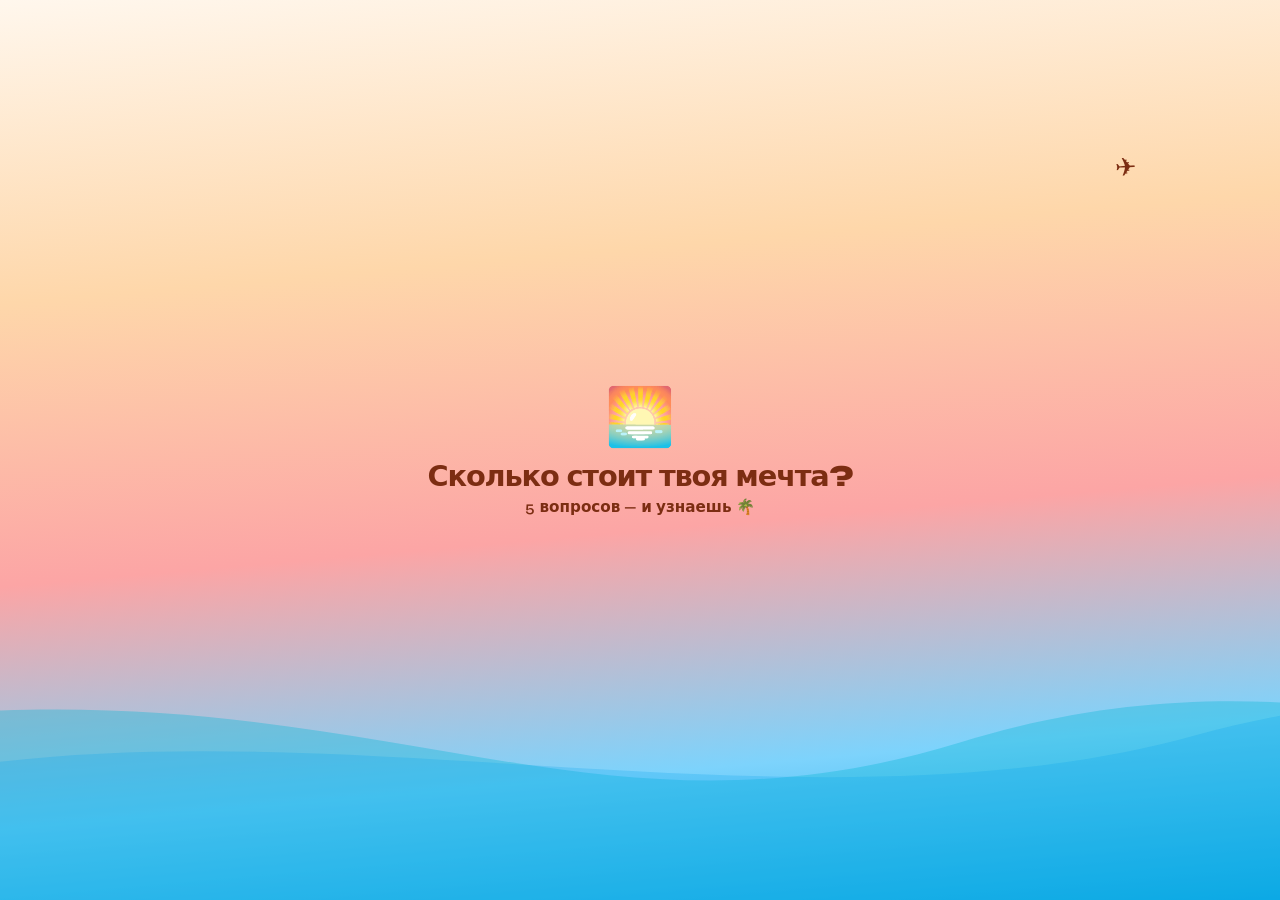
<file: index.html>
<!DOCTYPE html>
<html lang="ru">
<head>
  <meta charset="UTF-8" />
  <meta name="viewport" content="width=device-width, initial-scale=1, viewport-fit=cover" />
  <title>Вайб-трип</title>
  <noscript>
    <meta http-equiv="refresh" content="0; url=day1.html" />
  </noscript>
  <script>
    (function () {
      location.replace("day1.html" + (location.search || ""));
    })();
  </script>
</head>
<body>
  <p style="margin: 0; padding: 2rem; font-family: system-ui, sans-serif; font-size: 0.95rem; color: #57534e; text-align: center; line-height: 1.5">
    Переход к первому дню… Если не открылось —
    <a href="day1.html">откройте день 1 вручную</a>.
  </p>
</body>
</html>
</file>
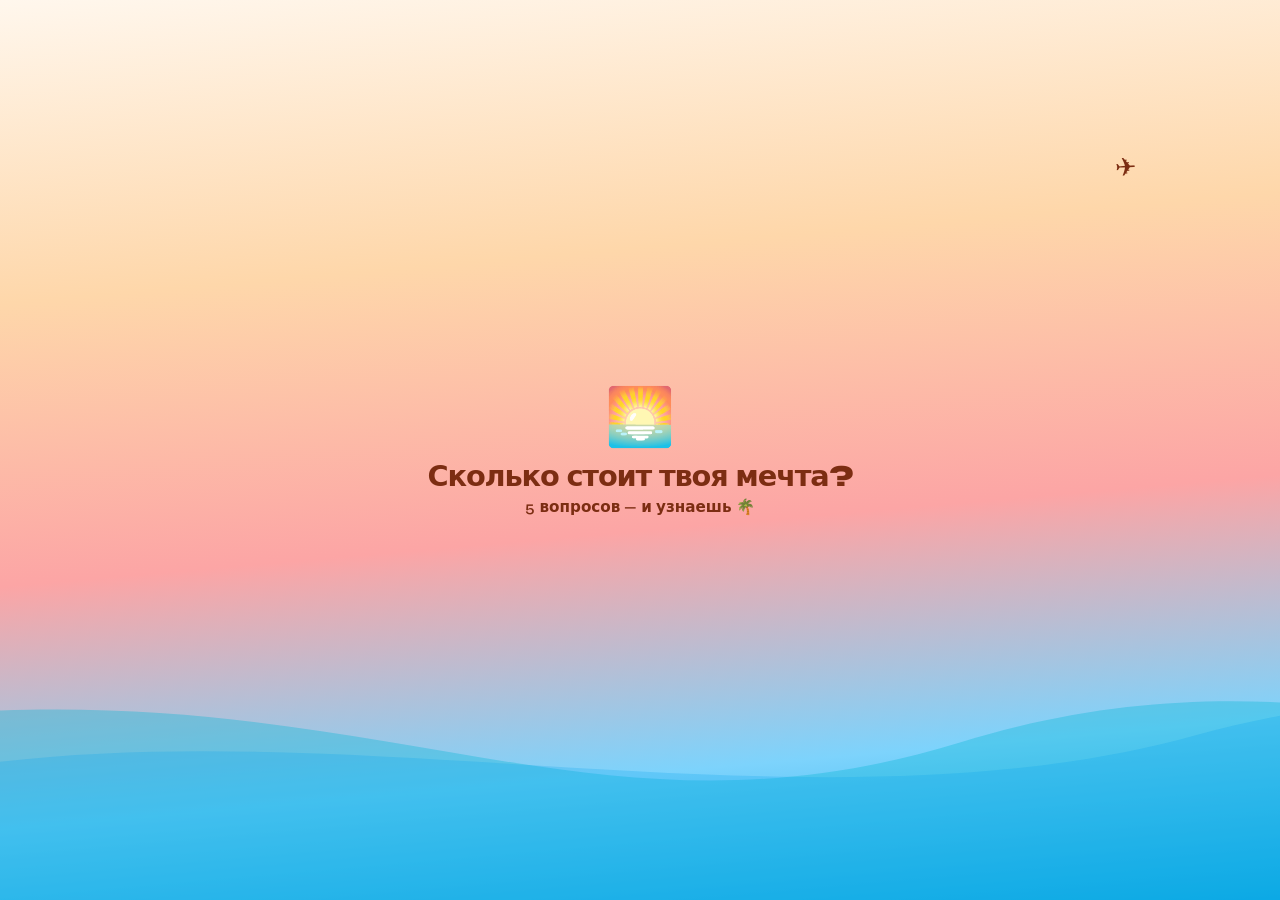
<file: day1.html>
<!DOCTYPE html>
<html lang="ru">
<head>
  <meta charset="UTF-8" />
  <meta name="viewport" content="width=device-width, initial-scale=1, viewport-fit=cover" />
  <title>Вайб-трип — День 1 · Куда тебя несёт?</title>
  <link rel="preconnect" href="https://fonts.googleapis.com" />
  <link rel="preconnect" href="https://fonts.gstatic.com" crossorigin />
  <link href="https://fonts.googleapis.com/css2?family=Plus+Jakarta+Sans:wght@500;600;700;800&family=Syne:wght@700;800&display=swap" rel="stylesheet" />
  <style>
    :root {
      --bg: linear-gradient(150deg, #fffbf5 0%, #fff4ea 38%, #f0f9ff 100%);
      --card: #fffdf9;
      --accent: #f97316;
      --accent2: #0ea5e9;
      --text: #1c1917;
      --muted: #78716c;
      --radius: 18px;
      --shadow: 0 12px 40px rgba(249, 115, 22, 0.12);
    }
    * { box-sizing: border-box; }
    body {
      margin: 0;
      min-height: 100dvh;
      color: var(--text);
      overflow-x: hidden;
      -webkit-tap-highlight-color: transparent;
    }
    .wrap {
      max-width: 520px;
      margin: 0 auto;
      padding: 1rem 1rem 2.5rem;
    }
    header {
      text-align: center;
      padding: 0.5rem 0 1rem;
    }
    header h1 {
      font-size: clamp(1.35rem, 4vw, 1.75rem);
      margin: 0 0 0.35rem;
      font-weight: 800;
      line-height: 1.2;
    }
    header p {
      margin: 0;
      color: var(--muted);
      font-weight: 600;
      font-size: 0.95rem;
    }
    .progress {
      display: flex;
      gap: 6px;
      justify-content: center;
      margin-bottom: 1.25rem;
    }
    .dot {
      width: 10px;
      height: 10px;
      border-radius: 50%;
      background: rgba(26, 35, 126, 0.15);
      transition: transform 0.2s, background 0.2s;
    }
    .dot.on {
      background: var(--accent);
      transform: scale(1.15);
    }
    .step-counter {
      font-size: 0.78rem;
      font-weight: 700;
      color: var(--muted);
      text-align: center;
      margin-bottom: 0.25rem;
      letter-spacing: 0.04em;
    }
    .step-title {
      font-size: 1.05rem;
      font-weight: 800;
      margin-bottom: 0.75rem;
      text-align: center;
    }
    .grid {
      display: grid;
      gap: 10px;
      grid-template-columns: 1fr;
    }
    @media (min-width: 400px) {
      .grid.cols-2 { grid-template-columns: 1fr 1fr; }
    }
    .card {
      background: var(--card);
      border-radius: var(--radius);
      padding: 14px 14px 12px;
      box-shadow: var(--shadow);
      border: 2px solid transparent;
      cursor: pointer;
      text-align: left;
      transition: border 0.15s, transform 0.15s;
      appearance: none;
      font: inherit;
      color: inherit;
      width: 100%;
    }
    .card:hover, .card:focus-visible {
      transform: translateY(-2px);
      border-color: rgba(124, 77, 255, 0.35);
      outline: none;
    }
    .card.selected {
      border-color: var(--accent2);
      background: #f3e5f5;
    }
    .card .row {
      display: flex;
      align-items: flex-start;
      gap: 10px;
    }
    .card .emoji { font-size: 1.75rem; line-height: 1; }
    .card .name { font-weight: 800; font-size: 1rem; }
    .card .joke {
      font-size: 0.82rem;
      color: var(--muted);
      margin-top: 4px;
      line-height: 1.35;
    }
    .nav-row {
      display: flex;
      justify-content: space-between;
      gap: 10px;
      margin-top: 1.25rem;
    }
    .btn {
      border: none;
      border-radius: 999px;
      padding: 12px 20px;
      font: inherit;
      font-weight: 800;
      cursor: pointer;
      transition: transform 0.12s, box-shadow 0.12s;
    }
    .btn:active { transform: scale(0.97); }
    .btn-primary {
      background: linear-gradient(135deg, #ff6b9d, #ff8a65);
      color: #fff;
      box-shadow: 0 8px 24px rgba(255, 107, 157, 0.45);
      flex: 1;
    }
    .btn-ghost {
      background: rgba(255, 255, 255, 0.7);
      color: var(--text);
      border: 2px solid rgba(26, 35, 126, 0.12);
    }
    .btn:disabled {
      opacity: 0.45;
      cursor: not-allowed;
      box-shadow: none;
    }
    .result {
      text-align: center;
      animation: pop 0.5s ease;
    }
    @keyframes pop {
      from { opacity: 0; transform: scale(0.94); }
      to { opacity: 1; transform: scale(1); }
    }
    .price-box {
      background: var(--card);
      border-radius: 24px;
      padding: 1.5rem;
      box-shadow: var(--shadow);
      margin: 1rem 0;
    }
    .price-num {
      font-size: clamp(1.5rem, 5vw, 2rem);
      font-weight: 800;
      color: var(--accent2);
    }
    .code-box {
      background: linear-gradient(135deg, #ede7f6, #e1f5fe);
      border-radius: var(--radius);
      padding: 1rem;
      margin: 1rem 0;
      word-break: break-all;
      font-weight: 800;
      font-size: clamp(0.95rem, 3vw, 1.1rem);
      letter-spacing: 0.02em;
      border: 2px dashed var(--accent2);
    }
    .hint {
      font-size: 0.95rem;
      color: var(--muted);
      margin: 0.75rem 0 1rem;
      font-weight: 600;
    }
    .hidden { display: none !important; }
    .gate {
      min-height: 100dvh;
      display: flex;
      align-items: center;
      justify-content: center;
      padding: 1.25rem;
      text-align: center;
    }
    .gate-inner {
      max-width: 420px;
      background: var(--card);
      padding: 1.75rem;
      border-radius: 24px;
      box-shadow: var(--shadow);
    }
    .gate-inner h2 { margin: 0 0 0.75rem; font-size: 1.35rem; }
    .gate-inner p { margin: 0.5rem 0; color: var(--muted); font-weight: 600; line-height: 1.45; }
    .gate-inner code { background: rgba(26, 35, 126, 0.08); padding: 2px 8px; border-radius: 8px; }
    .pulse {
      animation: pulse 1.2s ease-in-out infinite;
    }
    @keyframes pulse {
      0%, 100% { opacity: 1; }
      50% { opacity: 0.55; }
    }
  </style>
  <link rel="stylesheet" href="vibe-ui.css?v=8" />
</head>
<body class="vibe-trip" data-vibe-day="1">
  <script src="splash.js"></script>
  <div id="campaignGate" class="gate hidden" role="dialog" aria-live="polite">
    <div class="gate-inner">
      <h2>Ещё рано 🌱</h2>
      <p>Всё начнётся уже завтра.</p>
    </div>
  </div>

  <div id="appRoot" class="wrap">
    <header>
      <h1>Считаем, сколько стоит твоя мечта 🌴</h1>
      <p>Выбери поездку — узнаешь цену. И кое-что ещё 👀</p>
    </header>
    <p class="hint" style="text-align:center;margin:-0.25rem 0 1.25rem;font-size:0.92rem;">5 вопросов → стоимость твоей мечты → и секрет, как её оплатить 😏</p>

    <section id="flow">
      <div class="progress" id="dots" aria-hidden="true"></div>
      <p class="step-counter" id="stepCounter"></p>
      <p class="step-title" id="stepTitle"></p>
      <div class="grid" id="grid"></div>
      <div class="nav-row">
        <button type="button" class="btn btn-ghost" id="backBtn">Назад</button>
        <button type="button" class="btn btn-primary" id="nextBtn" disabled>Дальше</button>
      </div>
    </section>

    <section id="resultScreen" class="hidden">
      <div class="result">
        <p class="result-kicker">Маршрут собран 🎉</p>
        <div class="price-box">
          <p class="result-label">Твоя поездка мечты стоит</p>
          <p class="price-num" id="priceOut">~0 ₽</p>
          <p class="result-note" id="priceJoke"></p>
        </div>
        <p class="hint" style="margin-top:1.25rem;">Завтра посчитаем, хватит ли тебе — и что с этим делать.</p>
        <p class="hint" style="font-weight:800;color:var(--text);">Узнаешь, как заработать на такую прекрасную поездку. Запомни стоимость — она ещё пригодится 😏</p>
        <a class="btn btn-primary btn-block" id="day2Link" href="#">Жду день 2 →</a>
      </div>
    </section>
  </div>

  <script src="pricing.js"></script>
  <script src="vibe-fx.js?v=7"></script>
  <script>
    (function () {
      const P = window.VibeTripPricing;
      const preview = P.isPreviewUnlock(window.location.search);
      const cal = P.getMaxAppDayByCalendar();
      if (!preview && cal < 1) {
        document.getElementById('campaignGate').classList.remove('hidden');
        document.getElementById('appRoot').classList.add('hidden');
        return;
      }
    })();
  </script>
  <script>
    (function () {
      const P = window.VibeTripPricing;
      const L = P.LABELS;

      const steps = [
        {
          title: 'Куда рвётся душа?',
          key: 'country',
          gridClass: 'cols-2',
          options: [
            { id: 'TH', ...L.countries.TH },
            { id: 'TR', ...L.countries.TR },
            { id: 'ID', ...L.countries.ID },
            { id: 'AE', ...L.countries.AE },
            { id: 'GE', ...L.countries.GE },
          ].map((o) => ({
            value: o.id,
            primary: o.flag + ' ' + o.name,
            sub: o.joke,
            emoji: o.flag,
          })),
        },
        {
          title: 'Где будешь спать?',
          key: 'hotel',
          gridClass: 'cols-2',
          options: [
            { value: '1star', primary: L.hotels['1star'].stars + ' Одна звезда', sub: L.hotels['1star'].joke },
            { value: '3star', primary: L.hotels['3star'].stars + ' Три звезды', sub: L.hotels['3star'].joke },
            { value: '5star', primary: L.hotels['5star'].stars + ' Пять звёзд', sub: L.hotels['5star'].joke },
            { value: 'hostel', primary: L.hotels.hostel.stars + ' Хостел', sub: L.hotels.hostel.joke },
          ],
        },
        {
          title: 'Как питаться?',
          key: 'food',
          gridClass: '',
          options: [
            { value: 'AI', primary: L.food.AI.icon + ' All inclusive', sub: L.food.AI.joke },
            { value: 'shop', primary: L.food.shop.icon + ' Сам купил в магазе', sub: L.food.shop.joke },
            { value: 'noodle', primary: L.food.noodle.icon + ' Доширак из номера', sub: L.food.noodle.joke },
            { value: 'cafe', primary: L.food.cafe.icon + ' Локальные кафешки', sub: L.food.cafe.joke },
          ],
        },
        {
          title: 'Насколько близко к морю?',
          key: 'sea',
          gridClass: '',
          options: [
            { value: '1line', primary: L.sea['1line'].icon + ' Первая линия', sub: L.sea['1line'].joke },
            { value: '5min', primary: L.sea['5min'].icon + ' 5 минут пешком', sub: L.sea['5min'].joke },
            { value: 'bus', primary: L.sea.bus.icon + ' На автобусе до моря', sub: L.sea.bus.joke },
          ],
        },
        {
          title: 'Ты турист или овощ?',
          key: 'exc',
          gridClass: '',
          options: [
            { value: 'e0', primary: '0 — без экскурсий', sub: L.exc.e0.joke },
            { value: 'e2', primary: '1–2 экскурсии', sub: L.exc.e2.joke },
            { value: 'e5', primary: '5+ экскурсий', sub: L.exc.e5.joke },
          ],
        },
      ];

      let stepIndex = 0;
      const choices = {};
      let autoAdvanceTimer;

      const dotsEl = document.getElementById('dots');
      const stepCounterEl = document.getElementById('stepCounter');
      const stepTitleEl = document.getElementById('stepTitle');
      const gridEl = document.getElementById('grid');
      const nextBtn = document.getElementById('nextBtn');
      const backBtn = document.getElementById('backBtn');
      const flowEl = document.getElementById('flow');
      const resultEl = document.getElementById('resultScreen');
      const priceOut = document.getElementById('priceOut');
      const priceJoke = document.getElementById('priceJoke');
      const day2Link = document.getElementById('day2Link');

      function renderDots() {
        dotsEl.innerHTML = '';
        for (let i = 0; i < steps.length; i++) {
          const d = document.createElement('span');
          d.className = 'dot' + (i === stepIndex ? ' on' : '');
          dotsEl.appendChild(d);
        }
      }

      function renderStep() {
        clearTimeout(autoAdvanceTimer);
        const s = steps[stepIndex];
        stepCounterEl.textContent = 'Шаг ' + (stepIndex + 1) + ' из ' + steps.length;
        stepTitleEl.textContent = s.title;
        gridEl.className = 'grid ' + (s.gridClass || '');
        gridEl.innerHTML = '';
        const current = choices[s.key];

        s.options.forEach((opt) => {
          const b = document.createElement('button');
          b.type = 'button';
          b.className = 'card' + (current === opt.value ? ' selected' : '');
          b.dataset.value = opt.value;
          if (s.key === 'country') b.dataset.country = opt.value;
          b.innerHTML =
            '<div><div class="name">' +
            opt.primary +
            '</div><div class="joke">' +
            opt.sub +
            '</div></div>';
          b.addEventListener('click', () => {
            choices[s.key] = opt.value;
            gridEl.querySelectorAll('.card').forEach((c) => c.classList.remove('selected'));
            b.classList.add('selected');
            nextBtn.disabled = false;
            clearTimeout(autoAdvanceTimer);
            autoAdvanceTimer = setTimeout(() => {
              if (stepIndex < steps.length - 1) { stepIndex++; renderStep(); }
              else { finish(); }
            }, 350);
          });
          gridEl.appendChild(b);
        });

        nextBtn.disabled = !choices[s.key];
        backBtn.style.visibility = stepIndex === 0 ? 'hidden' : 'visible';
        backBtn.disabled = stepIndex === 0;
        renderDots();
      }

      function getJoke(parts, sum) {
        if (parts.hotel === '5star' && parts.food === 'AI' && parts.sea === '1line')
          return 'Вкусы королевские. Кошелёк пока не знает 👑';
        if (parts.hotel === 'hostel' && parts.food === 'noodle')
          return 'Бюджетный боец! Но даже это стоит денег 😄';
        if (parts.hotel === 'hostel')
          return 'Минимализм — тоже стиль 🎒';
        if (parts.exc === 'e5')
          return 'Всё увидеть, всё попробовать! Уважаю 🤘';
        if (parts.country === 'AE')
          return 'Дубай — город, где даже воздух стоит денег 💎';
        if (sum > 250000)
          return 'Масштаб впечатляет. Осталось понять, откуда это взять 😅';
        if (sum < 100000)
          return 'Скромно, но со вкусом! Это реально 💪';
        return 'Хорошая поездка. Завтра разберёмся, как её оплатить 🙌';
      }

      function finish() {
        const parts = {
          country: choices.country,
          hotel: choices.hotel,
          food: choices.food,
          sea: choices.sea,
          exc: choices.exc,
        };
        const sum = P.calcTripPrice(parts);

        priceJoke.textContent = getJoke(parts, sum);

        if (window.vibeCountUp) {
          window.vibeCountUp(priceOut, {
            from: 0,
            to: sum,
            direction: 'up',
            delay: 0,
            duration: 2,
            separator: ' ',
            prefix: '~',
            suffix: ' ₽',
            className: 'count-up-text',
            startWhen: false,
          });
        } else {
          priceOut.textContent = '~' + sum.toLocaleString('ru-RU') + ' ₽';
        }

        const url = new URL('day2.html', window.location.href);
        url.searchParams.set('sum', String(sum));
        if (P.isPreviewUnlock(window.location.search)) url.searchParams.set('preview', '1');
        day2Link.href = url.toString();

        try {
          localStorage.setItem(
            P.STORAGE_KEYS.day1,
            JSON.stringify({ sum: sum, at: Date.now() })
          );
        } catch (_) {}

        flowEl.classList.add('hidden');
        resultEl.classList.remove('hidden');
        if (window.vibeConfetti) window.vibeConfetti();
      }

      nextBtn.addEventListener('click', () => {
        clearTimeout(autoAdvanceTimer);
        if (stepIndex < steps.length - 1) {
          stepIndex++;
          renderStep();
        } else {
          finish();
        }
      });

      backBtn.addEventListener('click', () => {
        clearTimeout(autoAdvanceTimer);
        if (stepIndex > 0) {
          stepIndex--;
          renderStep();
        }
      });

      renderStep();
    })();
  </script>
</body>
</html>
</file>
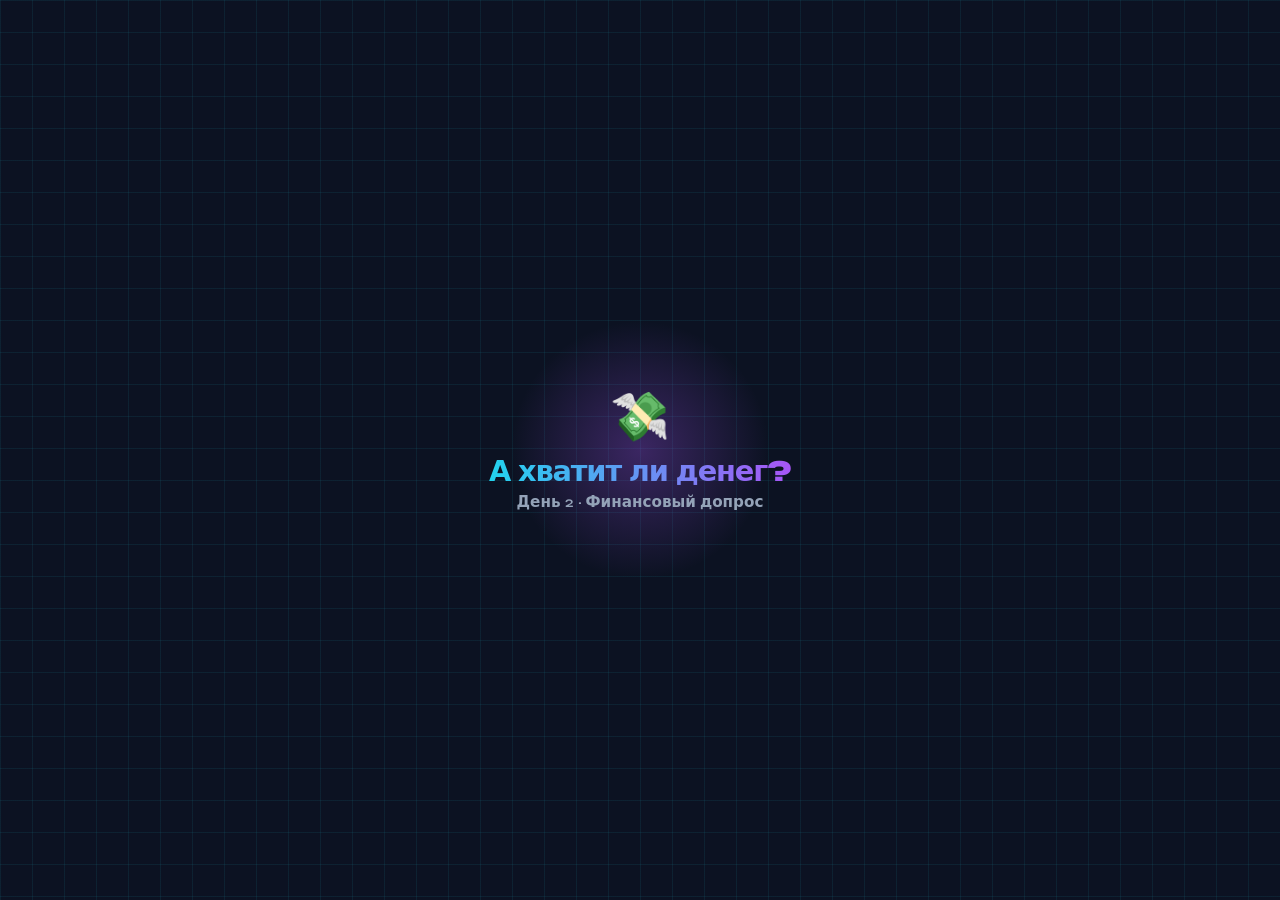
<file: day2.html>
<!DOCTYPE html>
<html lang="ru">
<head>
  <meta charset="UTF-8" />
  <meta name="viewport" content="width=device-width, initial-scale=1, viewport-fit=cover" />
  <title>Вайб-трип — День 2 · А хватит ли денег?</title>
  <link rel="preconnect" href="https://fonts.googleapis.com" />
  <link rel="preconnect" href="https://fonts.gstatic.com" crossorigin />
  <link href="https://fonts.googleapis.com/css2?family=Plus+Jakarta+Sans:wght@500;600;700;800&family=Syne:wght@700;800&display=swap" rel="stylesheet" />
  <style>
    :root {
      --bg: linear-gradient(165deg, #fff3e0 0%, #fce4ec 50%, #e3f2fd 100%);
      --card: #fffefb;
      --accent: #00bcd4;
      --accent2: #e91e63;
      --text: #263238;
      --muted: #546e7a;
      --radius: 18px;
      --shadow: 0 12px 40px rgba(38, 50, 56, 0.1);
    }
    * { box-sizing: border-box; }
    body {
      margin: 0;
      min-height: 100dvh;
      color: var(--text);
      overflow-x: hidden;
      -webkit-tap-highlight-color: transparent;
    }
    .wrap { max-width: 520px; margin: 0 auto; padding: 1rem 1rem 2.5rem; }
    header { text-align: center; padding: 0.5rem 0 1rem; }
    header h1 {
      font-size: clamp(1.35rem, 4vw, 1.75rem);
      margin: 0 0 0.35rem;
      font-weight: 800;
    }
    header p { margin: 0; color: var(--muted); font-weight: 600; font-size: 0.95rem; }
    .progress { display: flex; gap: 6px; justify-content: center; margin-bottom: 1rem; }
    .dot {
      width: 10px; height: 10px; border-radius: 50%;
      background: rgba(38, 50, 56, 0.15);
      transition: transform 0.2s, background 0.2s;
    }
    .dot.on { background: var(--accent2); transform: scale(1.15); }
    .step-title { font-size: 1.05rem; font-weight: 800; margin-bottom: 0.65rem; }
    label.lbl { display: block; font-weight: 700; margin-bottom: 6px; font-size: 0.9rem; }
    input[type="text"], input[type="number"] {
      width: 100%;
      padding: 14px 16px;
      border-radius: var(--radius);
      border: 2px solid rgba(38, 50, 56, 0.12);
      font: inherit;
      font-weight: 600;
      background: #fff;
    }
    input:focus { outline: none; border-color: var(--accent); }
    .muted { color: var(--muted); font-size: 0.88rem; margin-top: 8px; font-weight: 600; }
    .card-opt {
      background: var(--card);
      border-radius: var(--radius);
      padding: 12px 14px;
      box-shadow: var(--shadow);
      border: 2px solid transparent;
      cursor: pointer;
      display: flex;
      gap: 10px;
      align-items: flex-start;
      margin-bottom: 10px;
      transition: border 0.15s, background 0.15s;
    }
    .card-opt.on { border-color: var(--accent2); background: #fce4ec; }
    .card-opt input { margin-top: 4px; accent-color: var(--accent2); }
    .card-opt .txt { font-weight: 700; font-size: 0.95rem; }
    .nav-row { display: flex; gap: 10px; margin-top: 1.25rem; }
    .btn {
      border: none;
      border-radius: 999px;
      padding: 12px 20px;
      font: inherit;
      font-weight: 800;
      cursor: pointer;
      transition: transform 0.12s;
      flex: 1;
      text-align: center;
      text-decoration: none;
      display: inline-block;
    }
    .btn:active { transform: scale(0.97); }
    .btn-primary {
      background: linear-gradient(135deg, #00bcd4, #7c4dff);
      color: #fff;
      box-shadow: 0 8px 24px rgba(0, 188, 212, 0.35);
    }
    .btn-ghost {
      background: rgba(255, 255, 255, 0.85);
      color: var(--text);
      border: 2px solid rgba(38, 50, 56, 0.1);
    }
    .btn:disabled { opacity: 0.45; cursor: not-allowed; }
    .hidden { display: none !important; }
    .calc-screen {
      text-align: center;
      padding: 2rem 1rem;
    }
    .calc-screen .emoji { font-size: 3rem; animation: bob 0.8s ease-in-out infinite; }
    @keyframes bob {
      0%, 100% { transform: translateY(0); }
      50% { transform: translateY(-8px); }
    }
    .result-big {
      font-size: clamp(1.35rem, 4.5vw, 1.85rem);
      font-weight: 800;
      color: var(--accent2);
      margin: 1rem 0;
      line-height: 1.3;
    }
    .range-wrap { margin: 12px 0 8px; }
    input[type="range"] {
      width: 100%;
      height: 14px;
      accent-color: var(--accent2);
    }
    .range-labels {
      display: flex;
      justify-content: space-between;
      font-size: 0.72rem;
      font-weight: 700;
      color: var(--muted);
      margin-top: 6px;
      gap: 4px;
    }
    .income-hint {
      font-weight: 800;
      font-size: 1rem;
      margin-top: 10px;
      min-height: 1.4em;
      color: var(--accent2);
    }
    .link-shame {
      display: inline-block;
      margin-top: 12px;
      font-weight: 700;
      color: var(--accent);
      text-decoration: underline;
      cursor: pointer;
      background: none;
      border: none;
      font: inherit;
      padding: 0;
    }
    .gate {
      min-height: 100dvh;
      display: flex;
      align-items: center;
      justify-content: center;
      padding: 1.25rem;
      text-align: center;
    }
    .gate-inner {
      max-width: 420px;
      background: var(--card);
      padding: 1.75rem;
      border-radius: 24px;
      box-shadow: var(--shadow);
    }
    .gate-inner h2 { margin: 0 0 0.75rem; font-size: 1.3rem; }
    .gate-inner p { margin: 0.5rem 0; color: var(--muted); font-weight: 600; line-height: 1.45; }
    .gate-inner code { background: rgba(38, 50, 56, 0.08); padding: 2px 8px; border-radius: 8px; }
    .gate .btn { margin-top: 12px; width: 100%; }
  </style>
  <link rel="stylesheet" href="vibe-ui.css?v=8" />
</head>
<body class="vibe-trip" data-vibe-day="2">
  <script src="splash.js"></script>
  <div id="gateCalendar" class="gate hidden">
    <div class="gate-inner">
      <h2>День 2 ещё закрыт 🔒</h2>
      <p>Продолжение откроется завтра.</p>
    </div>
  </div>

  <div id="gateDay1" class="gate hidden">
    <div class="gate-inner">
      <h2>Сначала день 1 🌴</h2>
      <p>Нужен код поездки и сумма из конфигуратора — без этого посчитать, хватит ли денег, не получится.</p>
    </div>
  </div>

  <div id="appRoot" class="wrap hidden">
    <header>
      <h1>А хватит ли денег?</h1>
      <p>День 2 · Честный финансовый допрос</p>
    </header>

    <section id="step1">
      <div class="progress" aria-hidden="true">
        <span class="dot on"></span><span class="dot"></span><span class="dot"></span><span class="dot"></span>
      </div>
      <p class="step-title">Шаг 1. Твоя поездка</p>
      <p class="muted" id="tripHint" style="margin-top:0;"></p>
      <div id="manualBox" class="hidden" style="margin-top: 1rem;">
        <label class="lbl" for="manualSum">Сумма поездки в ₽ (на двоих)</label>
        <input type="number" id="manualSum" min="0" step="1000" placeholder="180000" />
      </div>
      <div class="nav-row">
        <span></span>
        <button type="button" class="btn btn-primary" id="s1next">Дальше</button>
      </div>
    </section>

    <section id="step2" class="hidden">
      <div class="progress" aria-hidden="true">
        <span class="dot"></span><span class="dot on"></span><span class="dot"></span><span class="dot"></span>
      </div>
      <p class="step-title">Шаг 2. Основной доход в месяц</p>
      <div class="range-wrap">
        <input type="range" id="incomeRange" min="15000" max="250000" step="5000" value="45000" />
        <div class="range-labels">
          <span>до 30к · боец</span>
          <span>30–80к</span>
          <span>80–150к</span>
          <span>150к+</span>
        </div>
      </div>
      <p class="income-hint" id="incomeHint"></p>
      <p class="muted" id="incomeValue"></p>
      <div class="nav-row">
        <button type="button" class="btn btn-ghost" data-back="1">Назад</button>
        <button type="button" class="btn btn-primary" id="s2next">Дальше</button>
      </div>
    </section>

    <section id="step3" class="hidden">
      <div class="progress" aria-hidden="true">
        <span class="dot"></span><span class="dot"></span><span class="dot on"></span><span class="dot"></span>
      </div>
      <p class="step-title">Шаг 3. Подработки (можно несколько)</p>
      <label class="card-opt"><input type="checkbox" name="side" value="car" /> <span class="txt">🚗 Иногда вожу на своей машине</span></label>
      <label class="card-opt"><input type="checkbox" name="side" value="photo" /> <span class="txt">📸 Делаю фото/видео</span></label>
      <label class="card-opt"><input type="checkbox" name="side" value="texts" /> <span class="txt">✍️ Пишу тексты</span></label>
      <label class="card-opt"><input type="checkbox" name="side" value="repair" /> <span class="txt">🧹 Помогаю с уборкой / ремонтом</span></label>
      <label class="card-opt"><input type="checkbox" name="side" value="none" /> <span class="txt">😶 Никак, я гордый</span></label>
      <div class="nav-row">
        <button type="button" class="btn btn-ghost" data-back="2">Назад</button>
        <button type="button" class="btn btn-primary" id="s3next">Дальше</button>
      </div>
    </section>

    <section id="step4" class="hidden">
      <div class="progress" aria-hidden="true">
        <span class="dot"></span><span class="dot"></span><span class="dot"></span><span class="dot on"></span>
      </div>
      <p class="step-title">Шаг 4. Скрытые резервы</p>
      <label class="card-opt"><input type="checkbox" name="res" value="mom" /> <span class="txt">💳 Можно занять у мамы</span></label>
      <label class="card-opt"><input type="checkbox" name="res" value="avito" /> <span class="txt">📦 Продам что-нибудь на Авито</span></label>
      <label class="card-opt"><input type="checkbox" name="res" value="lottery" /> <span class="txt">🎰 Повезёт — куплю лотерейный билет</span></label>
      <label class="card-opt"><input type="checkbox" name="res" value="none" /> <span class="txt">🙅 Ничего такого нет</span></label>
      <div class="nav-row">
        <button type="button" class="btn btn-ghost" data-back="3">Назад</button>
        <button type="button" class="btn btn-primary" id="calcBtn">Посчитать</button>
      </div>
    </section>

    <section id="calcAnim" class="hidden calc-screen">
      <div class="emoji">🤔</div>
      <p style="font-weight:800;font-size:1.15rem;margin-top:1rem;">Считаем твой финансовый потенциал...</p>
    </section>

    <section id="resultScreen" class="hidden">
      <div class="calc-screen">
        <p class="result-kicker">Финансовый разрыв</p>
        <p class="result-big" id="deficitOut"></p>
        <p class="result-note">Запомни эту цифру. Завтра узнаешь, как её закрыть.</p>
        <button type="button" class="btn btn-ghost btn-block" id="shareBtn">Поделиться результатом</button>
        <a class="btn btn-primary btn-block" id="day3Link" href="#">День 3: Заработай на мечту</a>
      </div>
    </section>
  </div>

  <script src="pricing.js"></script>
  <script src="vibe-fx.js?v=7"></script>
  <script>
    (function () {
      const P = window.VibeTripPricing;
      const SK = P.STORAGE_KEYS;
      const preview = P.isPreviewUnlock(window.location.search);
      const cal = P.getMaxAppDayByCalendar();

      function readDay1Ls() {
        try {
          const raw = localStorage.getItem(SK.day1);
          if (!raw) return null;
          const o = JSON.parse(raw);
          if (!o || typeof o.sum !== 'number' || o.sum <= 0) return null;
          return o;
        } catch (_) {
          return null;
        }
      }

      function getSumFromUrl(params) {
        const sumStr = params.get('sum');
        let sum = sumStr != null && sumStr !== '' ? Number(sumStr) : NaN;
        if (!Number.isFinite(sum) || sum <= 0) return NaN;
        return sum;
      }

      const params = new URLSearchParams(window.location.search);
      const sumFromUrl = getSumFromUrl(params);
      const fromLs = !!readDay1Ls();

      if (!preview && cal < 2) {
        document.getElementById('gateCalendar').classList.remove('hidden');
        return;
      }
      if (!Number.isFinite(sumFromUrl) && !fromLs && !preview) {
        document.getElementById('gateDay1').classList.remove('hidden');
        return;
      }

      document.getElementById('appRoot').classList.remove('hidden');

      let tripSum = NaN;

      const manualBox = document.getElementById('manualBox');
      const manualSum = document.getElementById('manualSum');
      const tripHint = document.getElementById('tripHint');
      const incomeRange = document.getElementById('incomeRange');
      const incomeHint = document.getElementById('incomeHint');
      const incomeValue = document.getElementById('incomeValue');
      const deficitOut = document.getElementById('deficitOut');
      const day3Link = document.getElementById('day3Link');
      const shareBtn = document.getElementById('shareBtn');

      if (Number.isFinite(sumFromUrl)) {
        tripSum = sumFromUrl;
      }
      if (!Number.isFinite(tripSum)) {
        const ls = readDay1Ls();
        if (ls) tripSum = ls.sum;
      }
      if (preview && !Number.isFinite(tripSum)) {
        tripSum = 218000;
      }

      if (Number.isFinite(tripSum) && tripSum > 0) {
        tripHint.textContent = 'Твоя поездка: ~' + tripSum.toLocaleString('ru-RU') + ' ₽. Посмотрим, хватит ли 👀';
      } else {
        manualBox.classList.remove('hidden');
        tripHint.textContent = 'Введи стоимость поездки из первого дня:';
      }

      manualSum.addEventListener('input', () => {
        const v = parseInt(manualSum.value, 10);
        if (Number.isFinite(v) && v > 0) {
          tripSum = v;
          tripHint.textContent = 'Поездка: ~' + tripSum.toLocaleString('ru-RU') + ' ₽';
        }
      });

      function resolveTripSum() {
        if (!manualBox.classList.contains('hidden')) {
          const v = parseInt(manualSum.value, 10);
          if (Number.isFinite(v) && v > 0) return v;
        }
        const ls = readDay1Ls();
        if (ls && Number.isFinite(ls.sum) && ls.sum > 0) return ls.sum;
        const sumStr2 = new URLSearchParams(window.location.search).get('sum');
        if (sumStr2 != null && sumStr2 !== '') {
          const n = Number(sumStr2);
          if (Number.isFinite(n) && n > 0) return n;
        }
        return tripSum;
      }

      function show(el, on) {
        document.getElementById(el).classList.toggle('hidden', !on);
      }

      function incomeBracketText(v) {
        if (v < 30000) return 'до 30к — «боец»';
        if (v < 80000) return '30–80к — «держишься»';
        if (v < 150000) return '80–150к — «почти можешь»';
        return '150к+ — «а, вы хотите не 1 путешествие, а 2»';
      }

      function syncIncome() {
        const v = parseInt(incomeRange.value, 10);
        incomeHint.textContent = incomeBracketText(v);
        incomeValue.textContent = 'Сейчас: ' + v.toLocaleString('ru-RU') + ' ₽ / мес';
      }
      incomeRange.addEventListener('input', syncIncome);
      syncIncome();

      document.querySelectorAll('[data-back]').forEach((b) => {
        b.addEventListener('click', () => {
          const n = b.getAttribute('data-back');
          show('step1', n === '1');
          show('step2', n === '2');
          show('step3', n === '3');
          show('step4', n === '4');
        });
      });

      document.getElementById('s1next').addEventListener('click', () => {
        if (!manualBox.classList.contains('hidden')) {
          const v = parseInt(manualSum.value, 10);
          if (Number.isFinite(v) && v > 0) tripSum = v;
        }
        tripSum = resolveTripSum();
        if (!Number.isFinite(tripSum) || tripSum <= 0) {
          tripHint.textContent = 'Нужна сумма поездки, чтобы посчитать 🙂';
          return;
        }
        show('step1', false);
        show('step2', true);
      });

      document.getElementById('s2next').addEventListener('click', () => {
        show('step2', false);
        show('step3', true);
      });

      document.getElementById('s3next').addEventListener('click', () => {
        show('step3', false);
        show('step4', true);
      });

      const SIDE_BONUS = { car: 14000, photo: 20000, texts: 9000, repair: 8000, none: 0 };
      const RES_BONUS = { mom: 45000, avito: 18000, lottery: 800, none: 0 };

      function calcPotential() {
        const income = parseInt(incomeRange.value, 10);
        const savingsRate = 0.19;
        const horizonMonths = 4;
        let tierMul = 1;
        if (income < 30000) tierMul = 0.92;
        else if (income >= 150000) tierMul = 1.08;

        let sideTotal = 0;
        const sideChecks = document.querySelectorAll('input[name="side"]:checked');
        let hasProud = false;
        sideChecks.forEach((c) => {
          if (c.value === 'none') hasProud = true;
          else sideTotal += SIDE_BONUS[c.value] || 0;
        });
        if (hasProud) sideTotal = 0;

        let resTotal = 0;
        document.querySelectorAll('input[name="res"]:checked').forEach((c) => {
          resTotal += RES_BONUS[c.value] || 0;
        });

        const savedCore = income * savingsRate * horizonMonths * tierMul;
        return Math.round(savedCore + sideTotal + resTotal);
      }

      if (Number.isFinite(tripSum) && tripSum > 0 && Number.isFinite(sumFromUrl)) {
        try {
          localStorage.setItem(
            SK.day1,
            JSON.stringify({ sum: tripSum, at: Date.now() })
          );
        } catch (_) {}
      }

      document.getElementById('calcBtn').addEventListener('click', () => {
        tripSum = resolveTripSum();
        if (!Number.isFinite(tripSum) || tripSum <= 0) {
          tripHint.textContent = 'Пропала сумма поездки — вернись на шаг 1.';
          show('step4', false);
          show('step1', true);
          return;
        }

        show('step4', false);
        show('calcAnim', true);
        const potential = calcPotential();
        const deficit = Math.max(0, Math.round(tripSum - potential));

        setTimeout(() => {
          show('calcAnim', false);
          show('resultScreen', true);
          const defSpan = document.createElement('span');
          defSpan.style.fontSize = '2rem';
          const coverage = tripSum > 0 ? Math.min(100, Math.round((potential / tripSum) * 100)) : 0;
          deficitOut.innerHTML = 'На твою поездку не хватает<br />';
          deficitOut.appendChild(defSpan);
          if (window.vibeCountUp) {
            window.vibeCountUp(defSpan, {
              from: 0,
              to: deficit,
              direction: 'up',
              delay: 0,
              duration: 2,
              separator: '\u00a0',
              prefix: '',
              suffix: '\u00a0₽',
              className: 'count-up-text',
              startWhen: false,
            });
          } else {
            defSpan.textContent = deficit.toLocaleString('ru-RU') + '\u00a0₽';
          }
          deficitOut.appendChild(document.createElement('br'));
          const barWrap = document.createElement('div');
          barWrap.className = 'coverage-bar-wrap';
          const barFill = document.createElement('div');
          barFill.className = 'coverage-bar-fill';
          barFill.style.width = '0%';
          barWrap.appendChild(barFill);
          deficitOut.appendChild(barWrap);
          const coverLabel = document.createElement('div');
          coverLabel.className = 'coverage-label';
          coverLabel.textContent = 'потенциал закрывает ' + coverage + '%\u00a0стоимости поездки';
          deficitOut.appendChild(coverLabel);
          setTimeout(() => { barFill.style.width = coverage + '%'; }, 80);

          const url = new URL('day3.html', window.location.href);
          url.searchParams.set('deficit', String(deficit));
          url.searchParams.set('sum', String(tripSum));
          if (P.isPreviewUnlock(window.location.search)) url.searchParams.set('preview', '1');
          day3Link.href = url.toString();

          window.__vibeResult = { deficit, tripSum, potential };

          try {
            localStorage.setItem(
              SK.day2,
              JSON.stringify({
                deficit: deficit,
                tripSum: tripSum,
                potential: potential,
                at: Date.now(),
              })
            );
          } catch (_) {}
        }, 2200);
      });

      shareBtn.addEventListener('click', async () => {
        const d = window.__vibeResult;
        const text = d && d.deficit === 0
          ? 'Вайб-трип: у меня хватает на поездку мечты! 🎉'
          : 'Вайб-трип: на мою поездку не хватило ' + (d ? d.deficit.toLocaleString('ru-RU') : '') + ' ₽ 😅';
        try {
          if (navigator.share) await navigator.share({ title: 'Вайб-трип', text });
          else await navigator.clipboard.writeText(text);
        } catch {
          try {
            await navigator.clipboard.writeText(text);
          } catch (_) {}
        }
      });

      document.querySelectorAll('.card-opt').forEach((label) => {
        const cb = label.querySelector('input[type="checkbox"]');
        if (!cb) return;
        cb.addEventListener('change', () => {
          label.classList.toggle('on', cb.checked);
        });
      });
    })();
  </script>
</body>
</html>
</file>
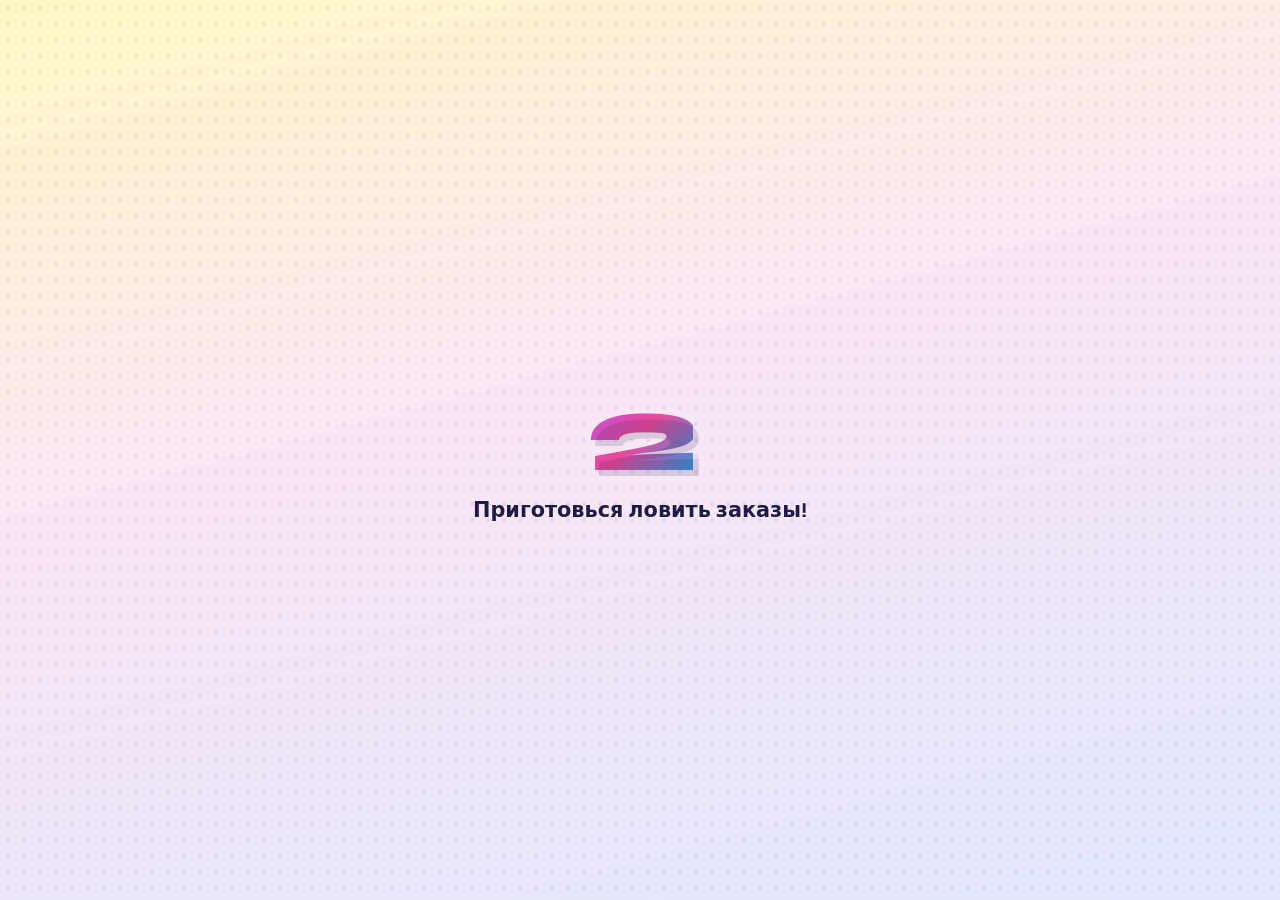
<file: day3.html>
<!DOCTYPE html>
<html lang="ru">
<head>
  <meta charset="UTF-8" />
  <meta name="viewport" content="width=device-width, initial-scale=1, viewport-fit=cover" />
  <title>Вайб-трип — День 3 · Заработай на мечту</title>
  <link rel="preconnect" href="https://fonts.googleapis.com" />
  <link rel="preconnect" href="https://fonts.gstatic.com" crossorigin />
  <link href="https://fonts.googleapis.com/css2?family=Plus+Jakarta+Sans:wght@500;600;700;800&family=Syne:wght@700;800&display=swap" rel="stylesheet" />
  <style>
    :root {
      --bg: linear-gradient(180deg, #fffde7 0%, #f8bbd0 40%, #81d4fa 100%);
      --text: #4a148c;
      --muted: #6a1b9a;
      --card: rgba(255, 255, 255, 0.92);
      --accent: #ff4081;
      --radius: 14px;
    }
    * { box-sizing: border-box; }
    body {
      margin: 0;
      min-height: 100dvh;
      color: var(--text);
      overflow-x: hidden;
      touch-action: manipulation;
      -webkit-tap-highlight-color: transparent;
    }
    #gameScreen {
      touch-action: none;
      -webkit-user-select: none;
      user-select: none;
    }
    #startScreen,
    #endScreen,
    .gate {
      -webkit-user-select: text;
      user-select: text;
    }
    .wrap { max-width: 520px; margin: 0 auto; padding: 0.75rem 0.75rem 1.5rem; }
    header { text-align: center; padding: 0.25rem 0 0.5rem; }
    header h1 {
      font-size: clamp(1.2rem, 4vw, 1.55rem);
      margin: 0 0 0.25rem;
      font-weight: 800;
    }
    header p { margin: 0; font-weight: 600; color: var(--muted); font-size: 0.9rem; }
    .hud {
      display: flex;
      justify-content: space-between;
      align-items: center;
      gap: 8px;
      flex-wrap: wrap;
      margin-bottom: 8px;
      font-weight: 800;
      font-size: 0.95rem;
    }
    .hud span { background: var(--card); padding: 8px 12px; border-radius: 999px; box-shadow: 0 4px 16px rgba(0, 0, 0, 0.08); }
    .deficit { color: var(--accent); }
    .game-wrap {
      position: relative;
      width: 100%;
      height: min(52vh, 420px);
      background: linear-gradient(180deg, rgba(255, 255, 255, 0.35), rgba(129, 212, 250, 0.25));
      border-radius: 20px;
      overflow: hidden;
      border: 3px solid rgba(255, 255, 255, 0.65);
      box-shadow: inset 0 0 40px rgba(255, 255, 255, 0.5);
      touch-action: none;
    }
    .game-wrap.freeze { filter: grayscale(0.3); }
    .falling {
      position: absolute;
      left: 0;
      top: 0;
      padding: 6px 10px;
      border-radius: 12px;
      font-weight: 800;
      font-size: 0.72rem;
      white-space: nowrap;
      box-shadow: 0 6px 18px rgba(0, 0, 0, 0.12);
      transform: translateX(-50%);
      max-width: 95%;
      overflow: hidden;
      text-overflow: ellipsis;
    }
    .falling.good { background: #fff; color: var(--text); border: 2px solid #ce93d8; }
    .falling.bad { background: #37474f; color: #fff; border: 2px solid #263238; }
    .paddle {
      position: absolute;
      bottom: 10px;
      height: 18px;
      border-radius: 999px;
      background: linear-gradient(90deg, #ff4081, #7c4dff);
      box-shadow: 0 6px 20px rgba(124, 77, 255, 0.45);
      transform: translateX(-50%);
      width: 26%;
      min-width: 88px;
    }
    .hint-move {
      text-align: center;
      font-weight: 700;
      font-size: 0.82rem;
      color: var(--muted);
      margin: 8px 0 4px;
    }
    .btn {
      display: block;
      width: 100%;
      border: none;
      border-radius: 999px;
      padding: 14px 20px;
      font: inherit;
      font-weight: 800;
      cursor: pointer;
      margin-top: 10px;
      background: linear-gradient(135deg, #ff4081, #ff9100);
      color: #fff;
      text-decoration: none;
      text-align: center;
      box-shadow: 0 10px 28px rgba(255, 64, 129, 0.4);
    }
    .btn:active { transform: scale(0.98); }
    .btn-secondary {
      background: rgba(255, 255, 255, 0.9);
      color: var(--text);
      border: 2px solid rgba(74, 20, 140, 0.15);
      box-shadow: none;
    }
    .hidden { display: none !important; }
    .end-screen { text-align: center; padding: 1rem 0.5rem; animation: in 0.45s ease; }
    @keyframes in {
      from { opacity: 0; transform: translateY(12px); }
      to { opacity: 1; transform: translateY(0); }
    }
    .end-screen h2 { font-size: 1.35rem; margin: 0 0 0.75rem; }
    .caught-list {
      text-align: left;
      background: var(--card);
      border-radius: var(--radius);
      padding: 12px 14px;
      margin: 12px 0;
      font-weight: 700;
      font-size: 0.95rem;
      line-height: 1.45;
    }
    .start-screen { text-align: center; padding: 1rem 0; }
    .start-screen p { font-weight: 600; color: var(--muted); }
    .mc-promo {
      text-align: left;
      background: var(--card);
      border-radius: var(--radius);
      padding: 14px 16px;
      margin: 14px 0 16px;
      border: 2px solid rgba(255, 64, 129, 0.2);
    }
    .mc-kicker {
      margin: 0 0 6px;
      font-size: 0.78rem;
      font-weight: 800;
      text-transform: uppercase;
      letter-spacing: 0.06em;
      color: #c2185b;
    }
    .mc-title {
      margin: 0 0 10px;
      font-size: 1.05rem;
      font-weight: 800;
      line-height: 1.35;
      color: var(--text);
    }
    .mc-datetime {
      margin: 0 0 12px;
      font-size: 0.95rem;
      font-weight: 700;
      color: var(--muted);
    }
    .mc-list {
      margin: 0;
      padding-left: 1.1rem;
      font-size: 0.88rem;
      font-weight: 600;
      line-height: 1.45;
      color: var(--text);
    }
    .mc-list li { margin: 0.4rem 0; }
    .mc-gift {
      margin: 12px 0 0;
      font-size: 0.9rem;
      font-weight: 700;
      color: var(--muted);
      line-height: 1.4;
    }
    .gate {
      min-height: 100dvh;
      display: flex;
      align-items: center;
      justify-content: center;
      padding: 1.25rem;
      text-align: center;
    }
    .gate-inner {
      max-width: 420px;
      background: var(--card);
      padding: 1.75rem;
      border-radius: 24px;
      box-shadow: 0 4px 24px rgba(0, 0, 0, 0.08);
    }
    .gate-inner h2 { margin: 0 0 0.75rem; font-size: 1.3rem; }
    .gate-inner p { margin: 0.5rem 0; color: var(--muted); font-weight: 600; line-height: 1.45; }
    .gate-inner code { background: rgba(74, 20, 140, 0.08); padding: 2px 8px; border-radius: 8px; }
    .gate .btn { margin-top: 12px; width: 100%; }
    .catch-popup {
      position: absolute;
      font-weight: 800;
      font-size: 0.88rem;
      color: #00c853;
      pointer-events: none;
      white-space: nowrap;
      transform: translateX(-50%);
      animation: float-up 0.75s ease-out forwards;
    }
    @keyframes float-up {
      from { opacity: 1; transform: translateX(-50%) translateY(0); }
      to   { opacity: 0; transform: translateX(-50%) translateY(-50px); }
    }
    .paddle { transition: background 0.15s; }
    .paddle.flash-good { background: linear-gradient(90deg, #00e676, #69f0ae) !important; }
    .paddle.flash-bad  { background: linear-gradient(90deg, #ff5252, #ff6d00) !important; }
    .freeze-label {
      position: absolute;
      top: 50%;
      left: 50%;
      transform: translate(-50%, -50%);
      background: rgba(30, 41, 59, 0.82);
      color: #bae6fd;
      font-weight: 800;
      font-size: 1.05rem;
      padding: 10px 24px;
      border-radius: 999px;
      pointer-events: none;
      backdrop-filter: blur(8px);
      z-index: 10;
      letter-spacing: 0.03em;
      white-space: nowrap;
      animation: freeze-pulse 0.6s ease-in-out infinite alternate;
    }
    @keyframes freeze-pulse {
      from { opacity: 0.85; }
      to   { opacity: 1; }
    }
  </style>
  <link rel="stylesheet" href="vibe-ui.css?v=8" />
</head>
<body class="vibe-trip" data-vibe-day="3">
  <script src="splash.js"></script>
  <div id="gateCalendar" class="gate hidden">
    <div class="gate-inner">
      <h2>День 3 ещё закрыт 🔒</h2>
      <p>Финал откроется завтра.</p>
    </div>
  </div>

  <div id="gateDay2" class="gate hidden">
    <div class="gate-inner">
      <h2>Сначала день 2 💸</h2>
      <p>Нужна цифра «не хватает» из финансового калькулятора — приходи сюда по ссылке из дня 2 после расчёта.</p>
    </div>
  </div>

  <div id="appRoot" class="wrap hidden">
    <section id="startScreen">
      <header>
        <h1>Заработай на мечту</h1>
        <p>День 3 · Лови заказы вайб-кодера</p>
      </header>
      <div class="start-screen">
        <p id="startBlurb"></p>
        <button type="button" class="btn" id="startBtn">Начать игру</button>
      </div>
    </section>

    <section id="gameScreen" class="hidden">
      <header>
        <h1>Заработай на мечту</h1>
        <p>Лови услуги · избегай помех</p>
      </header>
      <div class="hud">
        <span>⏱ <span id="timeLeft">45</span> сек</span>
        <span class="deficit">Не хватает: <span id="deficitHud">0</span> ₽</span>
      </div>
      <div class="game-wrap" id="gameWrap">
        <div class="paddle" id="paddle"></div>
        <div class="freeze-label hidden" id="freezeLabel">🧊 Заморожен</div>
      </div>
      <p class="hint-move">Тяни палец или мышь влево-вправо · это твоя корзина</p>
    </section>

    <section id="endScreen" class="hidden end-screen">
      <h2 id="endTitle"></h2>
      <div class="caught-list" id="caughtList"></div>
      <p id="endSub" class="result-note"></p>
      <button type="button" class="btn btn-secondary" id="restartBtn">Сыграть ещё раз</button>

      <div class="mc-promo">
        <p class="mc-kicker">Бесплатный мастер-класс</p>
        <h3 class="mc-title">Как за 3 часа создать сайт, бот и мини-сервис без технических знаний</h3>
        <p class="mc-datetime">📅 <strong>6 мая</strong> · 🕖 <strong>19:00</strong> · поставь напоминание</p>
        <p style="margin:0 0 8px;font-size:0.88rem;font-weight:700;color:var(--muted);">На вебинаре разберём:</p>
        <ul class="mc-list">
          <li>🔹 как собрать бота во ВКонтакте — заявки, ответы, бизнес не только в Telegram;</li>
          <li>🔹 как делать решения для MAX и других площадок — работай там, где твоя аудитория;</li>
          <li>🔹 как подключить GigaChat к сайту — не «визитка», а диалог и запросы;</li>
          <li>🔹 как собрать простой веб-сервис — калькулятор, игру, форму, мини-инструмент под задачу;</li>
          <li>🔹 как на этом зарабатывать — лендинги, боты, мини-игры, калькуляторы, автоматизации.</li>
        </ul>
        <p class="mc-gift">Нажми «Забрать подарок» — получишь гид «Как зарабатывать в условиях 🍑» и запись на мастер-класс.</p>
      </div>

      <a class="btn" id="ctaBtn" href="https://xeniabaranova-school.ru/vibe-code_new2?utm_source=vk&utm_medium=inter" target="_blank" rel="noopener noreferrer">Забрать подарок и зарегистрироваться</a>
    </section>
  </div>

  <script src="pricing.js"></script>
  <script src="vibe-fx.js?v=7"></script>
  <script>
    (function () {
      const P = window.VibeTripPricing;
      const SK = P.STORAGE_KEYS;
      const preview = P.isPreviewUnlock(window.location.search);
      const cal = P.getMaxAppDayByCalendar();

      function readDay2Ls() {
        try {
          const raw = localStorage.getItem(SK.day2);
          if (!raw) return null;
          const o = JSON.parse(raw);
          if (o == null || typeof o.deficit !== 'number' || !Number.isFinite(o.deficit) || o.deficit < 0) return null;
          return o;
        } catch (_) {
          return null;
        }
      }

      const params = new URLSearchParams(window.location.search);
      const deficitStr = params.get('deficit');
      let deficit = deficitStr != null && deficitStr !== '' ? Number(deficitStr) : NaN;
      if (!Number.isFinite(deficit)) {
        const ls2 = readDay2Ls();
        if (ls2) deficit = ls2.deficit;
      }
      if (preview && !Number.isFinite(deficit)) deficit = 75000;

      const hasDeficit = Number.isFinite(deficit) && deficit >= 0;

      if (!preview && cal < 3) {
        document.getElementById('gateCalendar').classList.remove('hidden');
        return;
      }
      if (!preview && !hasDeficit) {
        document.getElementById('gateDay2').classList.remove('hidden');
        return;
      }

      document.getElementById('appRoot').classList.remove('hidden');

      const GOODS = [
        { id: 'landing', label: 'Лендинг под ключ', price: 25000, icon: '📄' },
        { id: 'bot', label: 'Телеграм-бот для бизнеса', price: 15000, icon: '🤖' },
        { id: 'shop', label: 'Интернет-магазин', price: 40000, icon: '🛒' },
        { id: 'game', label: 'Мини-игра для поста', price: 10000, icon: '🎮' },
        { id: 'quiz', label: 'Квиз для прогрева', price: 8000, icon: '❓' },
        { id: 'funnel', label: 'Автоворонка', price: 20000, icon: '🔄' },
        { id: 'calc', label: 'Калькулятор на сайт', price: 12000, icon: '🧮' },
      ];
      const BAD = [
        { id: 'lazy', label: 'Прокрастинация', icon: '😴', kind: 'time', penaltySec: 5 },
        { id: 'tomorrow', label: 'Подумаю завтра', icon: '📵', kind: 'freeze', freezeMs: 2000 },
      ];

      const startBlurb = document.getElementById('startBlurb');
      if (deficit === 0) {
        startBlurb.innerHTML =
          'По расчёту разрыва нет — можно просто потренироваться ловить заказы 🙂 Лови услуги сверху; помехи не лови.';
      } else {
        startBlurb.innerHTML =
          'Тебе нужно закрыть разрыв <strong>' +
          deficit.toLocaleString('ru-RU') +
          ' ₽</strong>. Лови заказы сверху — каждый уменьшает долг. Помехи не лови: они крадут время или замораживают корзину.';
      }

      const gameWrap = document.getElementById('gameWrap');
      const paddle = document.getElementById('paddle');
      const freezeLabel = document.getElementById('freezeLabel');
      const timeLeftEl = document.getElementById('timeLeft');
      const deficitHud = document.getElementById('deficitHud');
      const startBtn = document.getElementById('startBtn');
      const startScreen = document.getElementById('startScreen');
      const gameScreen = document.getElementById('gameScreen');
      const endScreen = document.getElementById('endScreen');
      const endTitle = document.getElementById('endTitle');
      const caughtList = document.getElementById('caughtList');
      const endSub = document.getElementById('endSub');
      const ctaBtn = document.getElementById('ctaBtn');

      const MC_REGISTER =
        'https://xeniabaranova-school.ru/vibe-code_new2?utm_source=vk&utm_medium=inter';
      ctaBtn.href = MC_REGISTER;

      let gameTimer = 45;
      let remaining = deficit;
      let caught = [];
      let raf = 0;
      let items = [];
      let paddleX = 0.5;
      let frozenUntil = 0;
      let spawnAcc = 0;
      let lastTs = 0;
      let ended = false;

      function fmtMoney(n) {
        return n.toLocaleString('ru-RU') + ' ₽';
      }

      function syncHud() {
        deficitHud.textContent = Math.max(0, Math.round(remaining)).toLocaleString('ru-RU');
        timeLeftEl.textContent = Math.max(0, Math.ceil(gameTimer));
      }

      function layoutPaddle() {
        const w = gameWrap.clientWidth;
        const pw = paddle.offsetWidth;
        const x = paddleX * (w - pw) + pw / 2;
        paddle.style.left = x + 'px';
      }

      function spawnItem() {
        const roll = Math.random();
        const el = document.createElement('div');
        el.className = 'falling';
        if (roll < 0.82) {
          const g = GOODS[(Math.random() * GOODS.length) | 0];
          el.className += ' good';
          el.textContent = g.icon + ' ' + g.label + ' · ' + fmtMoney(g.price);
          el.dataset.kind = 'good';
          el.dataset.price = String(g.price);
          el.dataset.label = g.label;
          el.dataset.icon = g.icon;
        } else {
          const b = BAD[(Math.random() * BAD.length) | 0];
          el.className += ' bad';
          el.textContent = b.icon + ' ' + b.label;
          el.dataset.kind = 'bad';
          el.dataset.badId = b.id;
        }
        const xFrac = 0.08 + Math.random() * 0.84;
        el.style.left = xFrac * 100 + '%';
        el.style.top = '-40px';
        gameWrap.appendChild(el);
        items.push({
          el,
          y: -36,
          vy: 110 + Math.random() * 90,
          xFrac,
          w: 120,
          h: 32,
        });
      }

      function removeItem(i) {
        const it = items[i];
        if (it.el.parentNode) it.el.parentNode.removeChild(it.el);
        items.splice(i, 1);
      }

      function flashPaddle(type) {
        paddle.classList.add('flash-' + type);
        setTimeout(() => paddle.classList.remove('flash-' + type), 350);
      }

      function showCatchPopup(text) {
        const pw = paddle.offsetWidth;
        const x = paddleX * (gameWrap.clientWidth - pw) + pw / 2;
        const el = document.createElement('div');
        el.className = 'catch-popup';
        el.textContent = text;
        el.style.left = x + 'px';
        el.style.top = (gameWrap.clientHeight - 58) + 'px';
        gameWrap.appendChild(el);
        setTimeout(() => { if (el.parentNode) el.parentNode.removeChild(el); }, 750);
      }

      function endGame(won) {
        if (ended) return;
        ended = true;
        cancelAnimationFrame(raf);
        items.forEach((it) => {
          if (it.el.parentNode) it.el.parentNode.removeChild(it.el);
        });
        items = [];
        gameScreen.classList.add('hidden');
        endScreen.classList.remove('hidden');

        const totalCaught = caught.reduce((s, c) => s + c.price, 0);
        if (caught.length === 0) {
          caughtList.textContent = 'Пока пусто — зато ты попробовал 🙂';
        } else {
          const sumLine = caught.map((c) => c.icon + ' ' + c.label).join(' + ');
          caughtList.innerHTML =
            '<div style="margin-bottom:8px;">Ты собрал:</div>' +
            '<div>' +
            sumLine +
            ' = ' +
            fmtMoney(totalCaught) +
            '</div>';
        }

        if (deficit === 0) {
          endTitle.textContent = caught.length > 0 ? 'Тренировка пройдена! 🎯' : 'Попробуй поймать заказы 🙂';
          endSub.textContent = 'Разрыва нет — осталось собрать первый заказ в реальности.';
        } else if (won || remaining <= 0) {
          endTitle.textContent = 'Поездка оплачена! 🎉';
          endSub.textContent = 'Осталось научиться делать это по-настоящему.';
        } else {
          endTitle.textContent = 'Ещё чуть-чуть!';
          endSub.textContent = 'Но ты понял принцип — заказы падают, корзина ловит, счёт растёт.';
        }
      }

      function loop(ts) {
        if (ended) return;
        if (!lastTs) lastTs = ts;
        const dt = Math.min(0.05, (ts - lastTs) / 1000);
        lastTs = ts;

        const now = performance.now();
        const frozen = now < frozenUntil;
        gameWrap.classList.toggle('freeze', frozen);
        freezeLabel.classList.toggle('hidden', !frozen);

        gameTimer -= dt;
        if (gameTimer <= 0) {
          gameTimer = 0;
          syncHud();
          endGame(remaining <= 0);
          return;
        }

        spawnAcc += dt;
        const spawnEvery = Math.max(0.55, remaining > 20000 ? 0.9 : 0.72);
        while (spawnAcc >= spawnEvery) {
          spawnAcc -= spawnEvery;
          spawnItem();
        }

        const gh = gameWrap.clientHeight;
        const gw = gameWrap.clientWidth;
        const paddleRect = {
          left: paddleX * (gw - paddle.offsetWidth),
          width: paddle.offsetWidth,
          top: gh - 10 - paddle.offsetHeight,
        };

        for (let i = items.length - 1; i >= 0; i--) {
          const it = items[i];
          it.y += it.vy * dt;
          it.el.style.top = it.y + 'px';

          const rect = it.el.getBoundingClientRect();
          const wrapRect = gameWrap.getBoundingClientRect();
          const ix = rect.left - wrapRect.left + rect.width / 2;
          const iy = rect.bottom - wrapRect.top;

          if (iy >= paddleRect.top && iy <= gh - 4) {
            const hit =
              ix >= paddleRect.left - 8 && ix <= paddleRect.left + paddleRect.width + 8;
            if (hit) {
              if (it.el.dataset.kind === 'good') {
                const price = parseInt(it.el.dataset.price, 10);
                const label = it.el.dataset.label;
                const icon = it.el.dataset.icon || '';
                remaining -= price;
                caught.push({ label, price, icon });
                flashPaddle('good');
                showCatchPopup('+' + fmtMoney(price));
                if (window.vibeClickSpark) {
                  const r = it.el.getBoundingClientRect();
                  const wr = gameWrap.getBoundingClientRect();
                  window.vibeClickSpark(r.left - wr.left + r.width/2, r.top - wr.top, gameWrap);
                }
                if (remaining <= 0) {
                  remaining = 0;
                  syncHud();
                  endGame(true);
                  return;
                }
              } else {
                const bid = it.el.dataset.badId;
                const b = BAD.find((x) => x.id === bid);
                if (b && b.kind === 'time') gameTimer -= b.penaltySec;
                if (b && b.kind === 'freeze') frozenUntil = now + b.freezeMs;
                flashPaddle('bad');
              }
              removeItem(i);
              continue;
            }
          }

          if (it.y > gh + 20) removeItem(i);
        }

        syncHud();
        raf = requestAnimationFrame(loop);
      }

      function setPaddleFromClientX(clientX) {
        const rect = gameWrap.getBoundingClientRect();
        const x = clientX - rect.left;
        const pw = paddle.offsetWidth;
        paddleX = Math.max(0, Math.min(1, (x - pw / 2) / (rect.width - pw)));
        layoutPaddle();
      }

      gameWrap.addEventListener('pointermove', (e) => {
        if (performance.now() < frozenUntil) return;
        e.preventDefault();
        setPaddleFromClientX(e.clientX);
      });
      gameWrap.addEventListener('pointerdown', (e) => {
        gameWrap.setPointerCapture(e.pointerId);
        if (performance.now() < frozenUntil) return;
        setPaddleFromClientX(e.clientX);
      });

      function startGame() {
        startScreen.classList.add('hidden');
        endScreen.classList.add('hidden');
        gameScreen.classList.remove('hidden');
        remaining = deficit;
        gameTimer = 45;
        caught = [];
        ended = false;
        lastTs = 0;
        spawnAcc = 0;
        frozenUntil = 0;
        syncHud();
        layoutPaddle();
        requestAnimationFrame(() => {
          lastTs = 0;
          raf = requestAnimationFrame(loop);
        });
      }

      startBtn.addEventListener('click', startGame);
      document.getElementById('restartBtn').addEventListener('click', startGame);

      window.addEventListener('resize', layoutPaddle);
    })();
  </script>
</body>
</html>
</file>
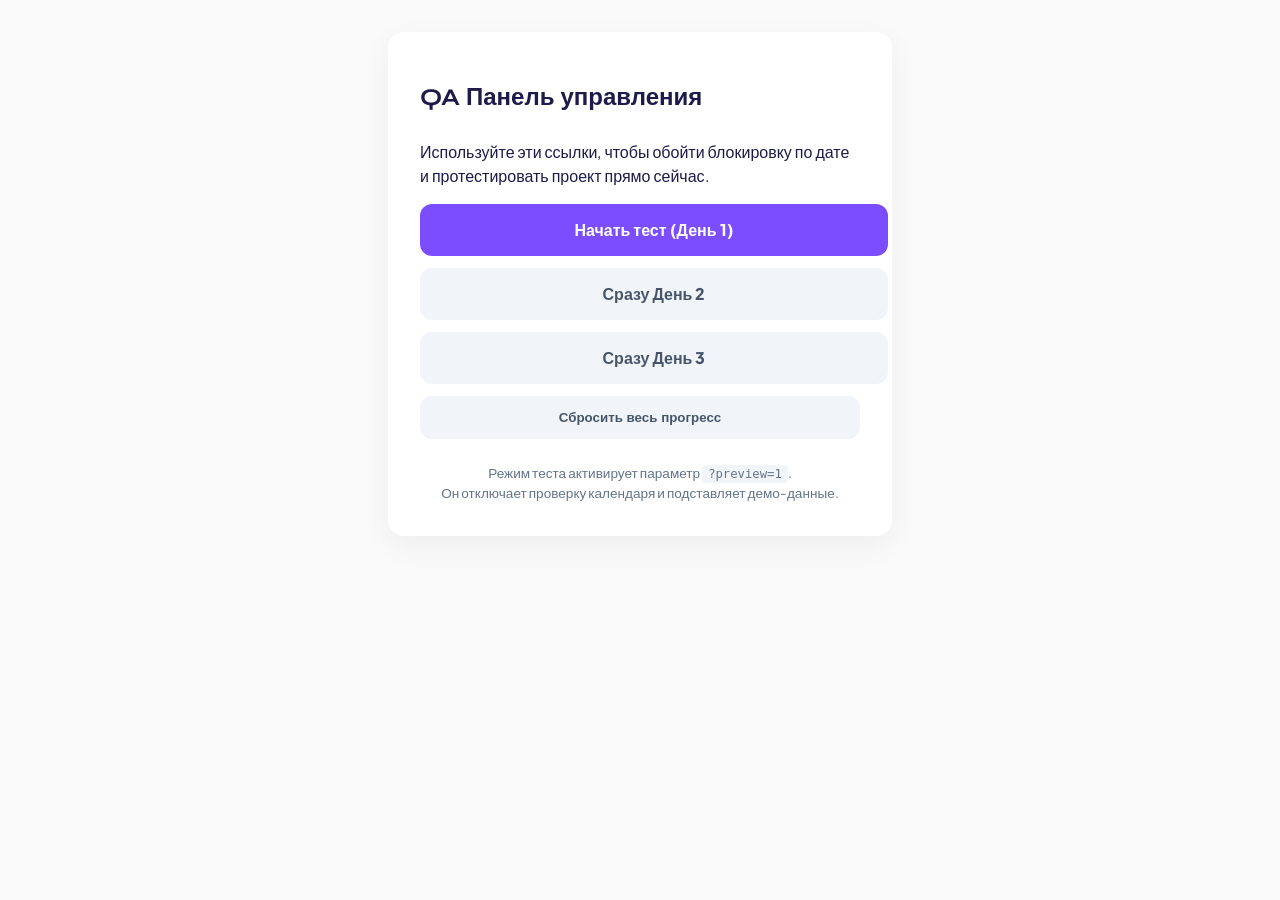
<file: qa.html>
<!DOCTYPE html>
<html lang="ru">
<head>
  <meta charset="UTF-8" />
  <meta name="viewport" content="width=device-width, initial-scale=1, viewport-fit=cover" />
  <title>Вайб-трип — Панель управления (QA)</title>
  <link rel="preconnect" href="https://fonts.googleapis.com" />
  <link rel="preconnect" href="https://fonts.gstatic.com" crossorigin />
  <link href="https://fonts.googleapis.com/css2?family=Plus+Jakarta+Sans:wght@500;600;700;800&family=Syne:wght@700;800&display=swap" rel="stylesheet" />
  <style>
    :root {
      --bg: #fafafa;
      --text: #1e1b4b;
      --accent: #7c4dff;
      --radius: 16px;
    }
    body {
      margin: 0;
      padding: 2rem 1rem;
      font-family: "Plus Jakarta Sans", sans-serif;
      background: var(--bg);
      color: var(--text);
      line-height: 1.5;
    }
    .qa-box {
      max-width: 440px;
      margin: 0 auto;
      background: #fff;
      padding: 2rem;
      border-radius: var(--radius);
      box-shadow: 0 10px 30px rgba(0,0,0,0.05);
    }
    h1 { font-family: "Syne", sans-serif; font-size: 1.5rem; margin-bottom: 1.5rem; }
    .btn {
      display: block;
      width: 100%;
      padding: 14px;
      margin-bottom: 12px;
      border: none;
      border-radius: 12px;
      background: var(--accent);
      color: #fff;
      font-weight: 800;
      text-decoration: none;
      text-align: center;
      cursor: pointer;
      transition: opacity 0.2s;
    }
    .btn:hover { opacity: 0.9; }
    .btn-secondary { background: #f1f5f9; color: #475569; }
    .hint { font-size: 0.85rem; color: #64748b; margin-top: 1.5rem; text-align: center; }
    code { background: #f1f5f9; padding: 2px 6px; border-radius: 4px; font-size: 0.9em; }
  </style>
</head>
<body>
  <div class="qa-box">
    <h1>QA Панель управления</h1>
    
    <p>Используйте эти ссылки, чтобы обойти блокировку по дате и протестировать проект прямо сейчас.</p>

    <a href="index.html?preview=1" class="btn">Начать тест (День 1)</a>
    <a href="day2.html?preview=1" class="btn btn-secondary">Сразу День 2</a>
    <a href="day3.html?preview=1" class="btn btn-secondary">Сразу День 3</a>

    <button class="btn btn-secondary" onclick="localStorage.clear(); sessionStorage.clear(); alert('Память очищена!'); location.reload();">Сбросить весь прогресс</button>

    <div class="hint">
      Режим теста активирует параметр <code>?preview=1</code>.<br>
      Он отключает проверку календаря и подставляет демо-данные.
    </div>
  </div>
</body>
</html>
</file>
<file: vibe-ui.css>
/**
 * Vibe Trip — Clean Edition
 * Простой, ровный дизайн без лишнего шума
 */

:root {
  --vibe-font: "Plus Jakarta Sans", ui-sans-serif, system-ui, sans-serif;
  --vibe-display: "Syne", var(--vibe-font);
  --vibe-border: rgba(15, 23, 42, 0.1);
  --vibe-border-strong: rgba(15, 23, 42, 0.16);
  --vibe-shadow: 0 8px 24px rgba(0, 0, 0, 0.08);
  --vibe-shadow-hover: 0 16px 32px rgba(0, 0, 0, 0.12);
  --vibe-blur: blur(20px) saturate(180%);
  --vibe-transition: 0.2s ease;
  --accent: #ff6b9d;
  --accent2: #7c4dff;
}

/* ---------- Базовые анимации ---------- */
@keyframes vibe-ambient-float {
  0%, 100% { transform: translate(0, 0) rotate(0deg); }
  33% { transform: translate(10px, -15px) rotate(1deg); }
  66% { transform: translate(-15px, 10px) rotate(-1deg); }
}

@keyframes vibe-rise {
  from {
    opacity: 0;
    transform: translateY(12px);
  }
  to {
    opacity: 1;
    transform: translateY(0);
  }
}

@keyframes vibe-fade {
  from { opacity: 0; }
  to { opacity: 1; }
}

@keyframes vibe-shimmer-bg {
  0%,
  100% {
    background-position: 0% 50%;
  }
  50% {
    background-position: 100% 50%;
  }
}

/* ---------- Custom Scrollbar ---------- */
body.vibe-trip::-webkit-scrollbar {
  width: 8px;
}
body.vibe-trip::-webkit-scrollbar-track {
  background: transparent;
}
body.vibe-trip::-webkit-scrollbar-thumb {
  background: rgba(0, 0, 0, 0.1);
  border-radius: 10px;
}
body.vibe-trip[data-vibe-day="1"]::-webkit-scrollbar-thumb {
  background: rgba(249, 115, 22, 0.3);
}
body.vibe-trip[data-vibe-day="2"]::-webkit-scrollbar-thumb {
  background: rgba(34, 211, 238, 0.3);
}
body.vibe-trip[data-vibe-day="3"]::-webkit-scrollbar-thumb {
  background: rgba(168, 85, 247, 0.3);
}

/* ---------- База ---------- */
body.vibe-trip {
  font-family: var(--vibe-font) !important;
  color: #0f172a !important;
  background: linear-gradient(165deg, #faf8ff 0%, #f0f4ff 50%, #ecfaf7 100%) !important;
  background-attachment: fixed !important;
  overflow-x: hidden;
}

body.vibe-trip::before {
  content: "";
  position: fixed;
  inset: 0;
  background-image: radial-gradient(rgba(79, 70, 229, 0.04) 1px, transparent 1px);
  background-size: 32px 32px;
  pointer-events: none;
  z-index: 0;
}

body.vibe-trip::after {
  content: "";
  position: fixed;
  inset: -10%;
  z-index: -1;
  background: inherit;
  filter: blur(40px);
  opacity: 0.4;
  pointer-events: none;
  animation: vibe-ambient-float 20s ease-in-out infinite;
  display: block !important;
}

/* ═══════ ДЕНЬ 1 ═══════ */
body.vibe-trip[data-vibe-day="1"] {
  background-color: #fff8f0 !important;
  background-image: url("assets/bg-day1.svg") !important;
  background-size: cover;
  background-position: center bottom;
  background-attachment: fixed;
}

body.vibe-trip[data-vibe-day="1"] header h1 {
  font-family: var(--vibe-display);
  font-weight: 800;
  background: linear-gradient(125deg, #fb923c 0%, #f43f5e 50%, #0ea5e9 100%);
  -webkit-background-clip: text;
  background-clip: text;
  color: transparent !important;
}

/* ═══════ ДЕНЬ 2 ═══════ */
body.vibe-trip[data-vibe-day="2"] {
  background-color: #0f172a !important;
  background-image: url("assets/bg-day2.svg") !important;
  background-size: cover;
  background-position: center;
  background-attachment: fixed;
  color: #e2e8f0 !important;
}

body.vibe-trip[data-vibe-day="2"] header h1 {
  font-family: var(--vibe-display);
  font-weight: 800;
  background: linear-gradient(105deg, #22d3ee 0%, #a855f7 50%, #f472b6 100%);
  -webkit-background-clip: text;
  background-clip: text;
  color: transparent !important;
}

body.vibe-trip[data-vibe-day="2"] header p,
body.vibe-trip[data-vibe-day="2"] .muted {
  color: #94a3b8 !important;
}

/* ═══════════ ДЕНЬ 3 · Аркада / конфетти / энергия ═══════════ */
body.vibe-trip[data-vibe-day="3"] {
  background-color: #fdf4ff !important;
  background-image: url("assets/bg-day3.svg") !important;
  background-size: cover;
  background-position: center;
  background-repeat: no-repeat;
  background-attachment: fixed;
}

body.vibe-trip[data-vibe-day="3"]::before {
  background-image: radial-gradient(rgba(124, 58, 237, 0.08) 2px, transparent 2px);
  background-size: 18px 18px;
}

body.vibe-trip[data-vibe-day="3"] header h1 {
  font-family: var(--vibe-display);
  font-weight: 800;
  letter-spacing: -0.045em;
  background: linear-gradient(115deg, #a855f7 0%, #db2777 35%, #0891b2 70%, #ca8a04 100%);
  -webkit-background-clip: text;
  background-clip: text;
  color: transparent !important;
  filter: drop-shadow(0 3px 0 rgba(255, 255, 255, 0.9)) drop-shadow(0 6px 16px rgba(168, 85, 247, 0.35));
}

body.vibe-trip[data-vibe-day="3"] .progress .dot.on {
  background: linear-gradient(90deg, #eab308, #d946ef, #06b6d4) !important;
  box-shadow: 0 4px 0 #1e1b4b, 0 8px 20px rgba(217, 70, 239, 0.45);
}

body.vibe-trip[data-vibe-day="3"] .game-wrap {
  border-width: 4px !important;
  border-color: #1e1b4b !important;
  border-radius: 24px !important;
  box-shadow:
    0 0 0 3px #faf5ff,
    0 12px 0 #1e1b4b,
    0 20px 40px rgba(30, 27, 75, 0.35) !important;
  overflow: hidden;
}

body.vibe-trip[data-vibe-day="3"] .game-wrap::after {
  content: "";
  position: absolute;
  inset: 0;
  z-index: 2;
  background: repeating-linear-gradient(
    0deg,
    transparent,
    transparent 2px,
    rgba(30, 27, 75, 0.04) 2px,
    rgba(30, 27, 75, 0.04) 4px
  );
  pointer-events: none;
  animation: vibe-scan 3s linear infinite;
}

body.vibe-trip[data-vibe-day="3"] .paddle {
  box-shadow: 0 6px 0 #4c1d95, 0 10px 24px rgba(124, 58, 237, 0.55) !important;
  border-radius: 999px !important;
}

body.vibe-trip[data-vibe-day="3"] .falling.good {
  border-width: 2px !important;
  border-color: #1e1b4b !important;
  box-shadow: 3px 4px 0 rgba(30, 27, 75, 0.85) !important;
}

body.vibe-trip[data-vibe-day="3"] .btn:not(.btn-secondary) {
  background: linear-gradient(135deg, #e11d48, #a855f7, #0ea5e9) !important;
  background-size: 260% 260% !important;
  animation: vibe-shimmer-bg 4s ease infinite !important;
  border: 3px solid #1e1b4b !important;
  box-shadow: 0 6px 0 #1e1b4b, 0 12px 28px rgba(225, 29, 72, 0.35) !important;
  color: #fff !important;
}

body.vibe-trip[data-vibe-day="3"] .btn-secondary {
  border-width: 2px !important;
  box-shadow: 0 4px 0 rgba(30, 27, 75, 0.35) !important;
}

/* ---------- Общие компоненты ---------- */
body.vibe-trip .wrap,
body.vibe-trip #appRoot {
  position: relative;
  z-index: 1;
}

body.vibe-trip .gate {
  position: relative;
  z-index: 10;
  background: rgba(255, 255, 255, 0.01) !important;
  backdrop-filter: blur(12px) saturate(160%) !important;
  -webkit-backdrop-filter: blur(12px) saturate(160%) !important;
}

body.vibe-trip .gate-inner {
  background: rgba(255, 255, 255, 0.85) !important;
  backdrop-filter: blur(8px);
  border: 1px solid rgba(255, 255, 255, 0.4) !important;
  box-shadow: 
    0 25px 50px -12px rgba(0, 0, 0, 0.15),
    inset 0 1px 1px rgba(255, 255, 255, 0.5) !important;
}

body.vibe-trip[data-vibe-day="2"] .gate-inner {
  background: rgba(15, 23, 42, 0.82) !important;
  border-color: rgba(255, 255, 255, 0.1) !important;
}

body.vibe-trip header h1 {
  letter-spacing: -0.04em;
  font-weight: 800;
}

body.vibe-trip:not([data-vibe-day]) header h1,
body.vibe-trip[data-vibe-day=""] header h1 {
  font-family: var(--vibe-display);
  background: linear-gradient(120deg, #ea580c 0%, #ec4899 45%, #14b8a6 90%);
  background-size: 200% 200%;
  animation: vibe-text-gradient-shift 4s ease infinite;
  -webkit-background-clip: text;
  background-clip: text;
  color: transparent !important;
}

body.vibe-trip header h1 {
  letter-spacing: -0.04em;
  font-weight: 800;
  position: relative;
}

body.vibe-trip header h1::after {
  content: "";
  position: absolute;
  bottom: -8px;
  left: 0;
  width: 60px;
  height: 4px;
  background: linear-gradient(90deg, var(--accent, #ff6b9d), var(--accent2, #7c4dff));
  border-radius: 2px;
}

body.vibe-trip .step-title {
  letter-spacing: -0.025em;
}

body.vibe-trip .card,
body.vibe-trip .gate-inner,
body.vibe-trip .price-box,
body.vibe-trip .code-box,
body.vibe-trip .card-opt,
body.vibe-trip .caught-list,
body.vibe-trip .mc-promo {
  position: relative;
  background: rgba(255, 255, 255, 0.92) !important;
  backdrop-filter: blur(8px) saturate(180%);
  -webkit-backdrop-filter: blur(8px) saturate(180%);
  border: 1px solid rgba(255, 255, 255, 0.5) !important;
  border-radius: var(--radius, 18px) !important;
  box-shadow:
    0 4px 16px rgba(0, 0, 0, 0.06),
    0 1px 2px rgba(0, 0, 0, 0.04) !important;
}

body.vibe-trip .card::before,
body.vibe-trip .gate-inner::before,
body.vibe-trip .price-box::before,
body.vibe-trip .card-opt::before {
  content: "";
  position: absolute;
  left: 0;
  top: 0;
  bottom: 0;
  width: 3px;
  border-radius: 3px 0 0 3px;
  background: linear-gradient(180deg, var(--accent, #ff6b9d), var(--accent2, #7c4dff));
  opacity: 0.85;
}

body.vibe-trip .card-opt::before {
  opacity: 0.6;
}

body.vibe-trip[data-vibe-day="2"] .card,
body.vibe-trip[data-vibe-day="2"] .gate-inner,
body.vibe-trip[data-vibe-day="2"] .price-box,
body.vibe-trip[data-vibe-day="2"] .code-box,
body.vibe-trip[data-vibe-day="2"] .card-opt,
body.vibe-trip[data-vibe-day="2"] .caught-list,
body.vibe-trip[data-vibe-day="2"] .mc-promo {
  background: rgba(15, 23, 42, 0.55) !important;
  border-color: rgba(34, 211, 238, 0.22) !important;
  box-shadow: 0 8px 32px rgba(0, 0, 0, 0.35), 0 0 0 1px rgba(168, 85, 247, 0.12) !important;
}

body.vibe-trip[data-vibe-day="2"] .card .name,
body.vibe-trip[data-vibe-day="2"] .card .joke,
body.vibe-trip[data-vibe-day="2"] .price-num,
body.vibe-trip[data-vibe-day="2"] .gate-inner h2,
body.vibe-trip[data-vibe-day="2"] .gate-inner p {
  color: #e2e8f0 !important;
}

body.vibe-trip[data-vibe-day="2"] .card .joke,
body.vibe-trip[data-vibe-day="2"] .gate-inner p {
  color: #94a3b8 !important;
}

body.vibe-trip[data-vibe-day="2"] .result-big {
  color: #f472b6 !important;
}

body.vibe-trip .card::before,
body.vibe-trip .gate-inner::before,
body.vibe-trip .price-box::before,
body.vibe-trip .card-opt::before {
  content: "";
  position: absolute;
  left: 0;
  top: 0;
  bottom: 0;
  width: 4px;
  border-radius: 4px 0 0 4px;
  background: linear-gradient(180deg, var(--accent, #ff6b9d), var(--accent2, #7c4dff));
  opacity: 0.88;
  pointer-events: none;
}

body.vibe-trip .card-opt::before {
  opacity: 0.65;
}

@supports (backdrop-filter: blur(8px)) or (-webkit-backdrop-filter: blur(8px)) {
  body.vibe-trip .card,
  body.vibe-trip .gate-inner,
  body.vibe-trip .price-box,
  body.vibe-trip .code-box,
  body.vibe-trip .card-opt,
  body.vibe-trip .caught-list,
  body.vibe-trip .mc-promo {
    backdrop-filter: var(--vibe-blur);
    -webkit-backdrop-filter: var(--vibe-blur);
  }

  body.vibe-trip:not([data-vibe-day="2"]) .card,
  body.vibe-trip:not([data-vibe-day="2"]) .gate-inner,
  body.vibe-trip:not([data-vibe-day="2"]) .price-box,
  body.vibe-trip:not([data-vibe-day="2"]) .code-box,
  body.vibe-trip:not([data-vibe-day="2"]) .card-opt,
  body.vibe-trip:not([data-vibe-day="2"]) .caught-list,
  body.vibe-trip:not([data-vibe-day="2"]) .mc-promo {
    background: color-mix(in srgb, white 76%, transparent) !important;
    background-image: linear-gradient(
      145deg,
      rgba(255, 255, 255, 0.9),
      rgba(245, 243, 255, 0.78),
      rgba(236, 253, 245, 0.75)
    ) !important;
  }
}

body.vibe-trip .code-box::before {
  content: "";
  position: absolute;
  left: 0;
  right: 0;
  top: 0;
  width: auto;
  height: 4px;
  bottom: auto;
  border-radius: var(--radius, 18px) var(--radius, 18px) 0 0;
  background: linear-gradient(90deg, var(--accent2, #7c4dff), var(--accent, #ff6b9d));
  pointer-events: none;
}

body.vibe-trip .card.selected {
  border-color: rgba(124, 77, 255, 0.45) !important;
  box-shadow: var(--vibe-shadow-hover) !important;
  background: linear-gradient(145deg, rgba(243, 232, 255, 0.95), rgba(255, 248, 252, 0.92)) !important;
}

body.vibe-trip[data-vibe-day="2"] .card.selected {
  background: rgba(30, 41, 59, 0.85) !important;
  border-color: rgba(34, 211, 238, 0.45) !important;
}

body.vibe-trip .card-opt.on {
  border-color: rgba(233, 30, 99, 0.4) !important;
  background: linear-gradient(145deg, rgba(252, 228, 236, 0.95), rgba(255, 255, 255, 0.9)) !important;
}

body.vibe-trip[data-vibe-day="2"] .card-opt.on {
  background: rgba(67, 56, 202, 0.35) !important;
  border-color: rgba(244, 114, 182, 0.45) !important;
}

body.vibe-trip .card:hover,
body.vibe-trip .card:focus-visible {
  transform: translateY(-8px) scale(1.02) !important;
  border-color: rgba(124, 77, 255, 0.45) !important;
  box-shadow:
    0 20px 40px rgba(124, 77, 255, 0.15),
    0 8px 16px rgba(0, 0, 0, 0.08),
    inset 0 1px 0 rgba(255, 255, 255, 0.9) !important;
  outline: none;
}

body.vibe-trip .card:active {
  transform: translateY(-4px) scale(1.01) !important;
}

body.vibe-trip .code-box {
  border-style: solid !important;
  padding-top: calc(1rem + 10px) !important;
  background: linear-gradient(135deg, rgba(237, 231, 246, 0.95), rgba(225, 243, 250, 0.9)) !important;
  border: 2px dashed rgba(124, 77, 255, 0.3) !important;
  position: relative;
  overflow: hidden;
}

body.vibe-trip .code-box::before {
  content: "";
  position: absolute;
  left: 0;
  right: 0;
  top: 0;
  width: auto;
  height: 4px;
  bottom: auto;
  border-radius: var(--radius, 18px) var(--radius, 18px) 0 0;
  background: linear-gradient(90deg, var(--accent2, #7c4dff), var(--accent, #ff6b9d));
  pointer-events: none;
}

body.vibe-trip .code-box::after {
  content: "";
  position: absolute;
  inset: 0;
  background: linear-gradient(
    135deg,
    rgba(255, 255, 255, 0.4) 0%,
    transparent 50%,
    rgba(255, 255, 255, 0.2) 100%
  );
  pointer-events: none;
}

body.vibe-trip .progress .dot {
  height: 9px;
  width: 9px;
  background: rgba(15, 23, 42, 0.12) !important;
  transition: width var(--vibe-transition), background var(--vibe-transition), border-radius var(--vibe-transition);
  border: 2px solid rgba(255, 255, 255, 0.5);
  box-shadow: 0 2px 4px rgba(0, 0, 0, 0.05);
}

body.vibe-trip .progress .dot.on {
  width: 32px;
  border-radius: 999px;
  background: linear-gradient(90deg, var(--accent, #ff6b9d), var(--accent2, #7c4dff)) !important;
  box-shadow:
    0 2px 12px rgba(124, 77, 255, 0.45),
    0 0 0 3px rgba(124, 77, 255, 0.15);
  transform: scale(1.05);
  border-color: rgba(255, 255, 255, 0.7);
}

body.vibe-trip .btn:focus-visible {
  outline: none;
  box-shadow:
    0 0 0 3px rgba(124, 77, 255, 0.3),
    0 0 0 6px rgba(124, 77, 255, 0.15),
    0 8px 24px rgba(124, 77, 255, 0.25);
}

body.vibe-trip .btn-primary {
  position: relative;
  transition: transform 0.15s ease, box-shadow var(--vibe-transition), filter 0.2s ease;
  background-size: 200% 200% !important;
  border: none !important;
  overflow: hidden;
}

body.vibe-trip .btn-primary::before {
  content: "";
  position: absolute;
  inset: 0;
  background: linear-gradient(
    135deg,
    rgba(255, 255, 255, 0.3) 0%,
    rgba(255, 255, 255, 0.1) 100%
  );
  opacity: 0.6;
  pointer-events: none;
}

body.vibe-trip .btn-primary:hover {
  transform: translateY(-3px) !important;
  filter: brightness(1.08);
  box-shadow:
    0 16px 40px rgba(255, 107, 157, 0.45),
    0 4px 12px rgba(124, 77, 255, 0.25) !important;
}

body.vibe-trip .btn-primary:active {
  transform: translateY(-1px) !important;
}

body.vibe-trip:not([data-vibe-day="2"]):not([data-vibe-day="3"]) .btn-primary {
  animation: vibe-shimmer-bg 6s ease infinite !important;
}

body.vibe-trip:not([data-vibe-day="3"]) .btn-primary:hover {
  transform: translateY(-2px);
  filter: brightness(1.05);
  box-shadow: 0 14px 36px rgba(255, 107, 157, 0.42);
}

body.vibe-trip input[type="text"],
body.vibe-trip input[type="number"] {
  border-width: 1.5px !important;
  border-color: var(--vibe-border-strong) !important;
  background: rgba(255, 255, 255, 0.95) !important;
  transition: border-color var(--vibe-transition), box-shadow var(--vibe-transition);
  border-radius: 12px !important;
  padding: 12px 16px !important;
}

body.vibe-trip input[type="text"]:focus,
body.vibe-trip input[type="number"]:focus {
  border-color: rgba(124, 77, 255, 0.45) !important;
  box-shadow:
    0 0 0 4px rgba(124, 77, 255, 0.15),
    0 4px 12px rgba(124, 77, 255, 0.1);
  outline: none;
}

body.vibe-trip .hud span {
  background: linear-gradient(135deg, rgba(255, 255, 255, 0.95), rgba(245, 243, 255, 0.9)) !important;
  border: 1px solid var(--vibe-border);
  box-shadow: var(--vibe-shadow);
}

body.vibe-trip[data-vibe-day="3"] .hud span {
  background: linear-gradient(135deg, #fff, #fdf4ff) !important;
  border: 2px solid #1e1b4b !important;
  box-shadow: 0 4px 0 rgba(30, 27, 75, 0.35) !important;
}

body.vibe-trip:not([data-vibe-day="3"]) .game-wrap {
  position: relative;
  border-width: 2px !important;
  border-color: rgba(124, 77, 255, 0.2) !important;
  box-shadow: inset 0 2px 24px rgba(255, 255, 255, 0.45), var(--vibe-shadow) !important;
  background: linear-gradient(175deg, rgba(255, 255, 255, 0.55), rgba(224, 231, 255, 0.35), rgba(252, 231, 243, 0.25)) !important;
}

body.vibe-trip[data-vibe-day="3"] .game-wrap {
  position: relative;
}

body.vibe-trip:not([data-vibe-day="3"]) .falling.good {
  border-width: 1.5px !important;
  border-color: rgba(124, 77, 255, 0.25) !important;
}

body.vibe-trip .wrap,
body.vibe-trip #appRoot.wrap {
  padding-left: max(1rem, env(safe-area-inset-left));
  padding-right: max(1rem, env(safe-area-inset-right));
}

/* ---------- Motion (сохранён stagger) ---------- */
body.vibe-trip header {
  animation: vibe-rise 0.58s cubic-bezier(0.22, 1, 0.36, 1) both;
}

body.vibe-trip .progress {
  animation: vibe-fade 0.38s ease both;
}

body.vibe-trip .step-title {
  animation: vibe-rise 0.44s cubic-bezier(0.22, 1, 0.36, 1) 0.05s both;
}

body.vibe-trip .grid .card {
  animation: vibe-rise 0.5s cubic-bezier(0.22, 1, 0.36, 1) both;
}

body.vibe-trip .grid .card:nth-child(1) {
  animation-delay: 0.04s;
}
body.vibe-trip .grid .card:nth-child(2) {
  animation-delay: 0.09s;
}
body.vibe-trip .grid .card:nth-child(3) {
  animation-delay: 0.14s;
}
body.vibe-trip .grid .card:nth-child(4) {
  animation-delay: 0.19s;
}
body.vibe-trip .grid .card:nth-child(5) {
  animation-delay: 0.24s;
}
body.vibe-trip .grid .card:nth-child(6) {
  animation-delay: 0.29s;
}
body.vibe-trip .grid .card:nth-child(7) {
  animation-delay: 0.34s;
}
body.vibe-trip .grid .card:nth-child(8) {
  animation-delay: 0.39s;
}

body.vibe-trip .card-opt {
  animation: vibe-rise 0.44s cubic-bezier(0.22, 1, 0.36, 1) both;
}

body.vibe-trip .card-opt:nth-child(1) {
  animation-delay: 0.03s;
}
body.vibe-trip .card-opt:nth-child(2) {
  animation-delay: 0.07s;
}
body.vibe-trip .card-opt:nth-child(3) {
  animation-delay: 0.11s;
}
body.vibe-trip .card-opt:nth-child(4) {
  animation-delay: 0.15s;
}
body.vibe-trip .card-opt:nth-child(5) {
  animation-delay: 0.19s;
}

body.vibe-trip .gate-inner {
  animation: vibe-rise 0.52s cubic-bezier(0.22, 1, 0.36, 1) both;
}

body.vibe-trip .nav-row {
  animation: vibe-fade 0.42s ease 0.12s both;
}

body.vibe-trip #resultScreen:not(.hidden) .price-box {
  animation: vibe-rise 0.52s cubic-bezier(0.22, 1, 0.36, 1) both;
}

body.vibe-trip #resultScreen:not(.hidden) .code-box {
  animation: vibe-rise 0.52s cubic-bezier(0.22, 1, 0.36, 1) 0.08s both;
}

body.vibe-trip #calcAnim:not(.hidden) .emoji {
  animation: vibe-rise 0.65s cubic-bezier(0.34, 1.4, 0.64, 1) both;
}

body.vibe-trip #gameScreen:not(.hidden) .game-wrap {
  animation: vibe-rise 0.48s cubic-bezier(0.22, 1, 0.36, 1) both;
}

body.vibe-trip #gameScreen:not(.hidden) .hud span {
  animation: vibe-rise 0.4s cubic-bezier(0.22, 1, 0.36, 1) both;
}

body.vibe-trip #gameScreen:not(.hidden) .hud span:nth-child(2) {
  animation-delay: 0.06s;
}

body.vibe-trip #endScreen:not(.hidden) .caught-list {
  animation: vibe-rise 0.48s cubic-bezier(0.22, 1, 0.36, 1) both;
}

body.vibe-trip #endScreen:not(.hidden) .mc-promo {
  animation: vibe-rise 0.5s cubic-bezier(0.22, 1, 0.36, 1) 0.06s both;
}

body.vibe-trip #endScreen:not(.hidden) > .btn {
  animation: vibe-rise 0.46s cubic-bezier(0.22, 1, 0.36, 1) 0.14s both;
}

@media (prefers-reduced-motion: reduce) {
  body.vibe-trip::after,
  body.vibe-trip[data-vibe-day="1"]::before,
  body.vibe-trip[data-vibe-day="2"]::before,
  body.vibe-trip[data-vibe-day="3"] .game-wrap::after {
    animation: none !important;
  }

  body.vibe-trip .btn-primary,
  body.vibe-trip[data-vibe-day="2"] .btn-primary,
  body.vibe-trip[data-vibe-day="3"] .btn:not(.btn-secondary) {
    animation: none !important;
  }

  body.vibe-trip .progress .dot.on {
    animation: none !important;
  }

  body.vibe-trip header h1,
  body.vibe-trip header,
  body.vibe-trip .progress,
  body.vibe-trip .step-title,
  body.vibe-trip .grid .card,
  body.vibe-trip .card-opt,
  body.vibe-trip .gate-inner,
  body.vibe-trip .nav-row,
  body.vibe-trip #resultScreen:not(.hidden) .price-box,
  body.vibe-trip #resultScreen:not(.hidden) .code-box,
  body.vibe-trip #calcAnim:not(.hidden) .emoji,
  body.vibe-trip #gameScreen:not(.hidden) .game-wrap,
  body.vibe-trip #gameScreen:not(.hidden) .hud span,
  body.vibe-trip #endScreen:not(.hidden) .caught-list,
  body.vibe-trip #endScreen:not(.hidden) .mc-promo,
  body.vibe-trip #endScreen:not(.hidden) > .btn {
    animation: none !important;
    opacity: 1 !important;
    transform: none !important;
  }
}

/* --- Skeleton Loader --- */
.skeleton {
  background: linear-gradient(
    90deg,
    rgba(255, 255, 255, 0.4) 0%,
    rgba(255, 255, 255, 0.8) 50%,
    rgba(255, 255, 255, 0.4) 100%
  );
  background-size: 200% 100%;
  animation: skeleton-loading 1.5s ease-in-out infinite;
  border-radius: 8px;
}

@keyframes skeleton-loading {
  0% {
    background-position: 200% 0;
  }
  100% {
    background-position: -200% 0;
  }
}

/* ═══════════════════════════════════════════════════════════════════
   21st.dev community effects (CSS-only)
   — Animated Gradient Border
   — Glow Effect
   — Shimmer Button
   — Spring Hover
   — Flip Button (копирование кода)
   ═══════════════════════════════════════════════════════════════════ */

/* --- Price box — аккуратная обводка + белый фон --- */
body.vibe-trip .price-box {
  background: #fff !important;
  border: 2px solid rgba(124, 77, 255, 0.18) !important;
  box-shadow:
    0 8px 32px rgba(124, 77, 255, 0.08),
    0 2px 8px rgba(15, 23, 42, 0.05) !important;
  overflow: visible !important;
}

body.vibe-trip .price-box::before {
  display: none !important;
}

body.vibe-trip[data-vibe-day="1"] .price-box {
  border-color: rgba(249, 115, 22, 0.28) !important;
}

body.vibe-trip[data-vibe-day="2"] .price-box {
  background: rgba(15, 23, 42, 0.75) !important;
  border-color: rgba(34, 211, 238, 0.25) !important;
  box-shadow: 0 8px 32px rgba(0, 0, 0, 0.3) !important;
}

body.vibe-trip .price-box p {
  color: var(--text, #1a237e) !important;
}

body.vibe-trip .price-box p[style*="muted"] {
  opacity: 0.7;
}

body.vibe-trip[data-vibe-day="2"] .price-box p {
  color: #cbd5e1 !important;
}

/* --- Glow Effect (CTA кнопка на дне 3, main buttons) --- */
@keyframes vibe-glow-breathe {
  0%, 100% {
    filter: brightness(1) drop-shadow(0 0 12px rgba(236, 72, 153, 0.3));
  }
  50% {
    filter: brightness(1.08) drop-shadow(0 0 28px rgba(168, 85, 247, 0.55));
  }
}

/* --- Shimmer Button (все btn-primary — блик на всю ширину кнопки) --- */
@keyframes vibe-shimmer-sweep {
  0% {
    background-position: 160% 0;
  }
  100% {
    background-position: -160% 0;
  }
}

body.vibe-trip .btn-primary::after,
body.vibe-trip[data-vibe-day="3"] .btn:not(.btn-secondary)::after {
  content: "";
  position: absolute;
  inset: 0;
  border-radius: inherit;
  background: linear-gradient(
    105deg,
    transparent 0%,
    transparent 35%,
    rgba(255, 255, 255, 0.22) 48%,
    rgba(255, 255, 255, 0.38) 50%,
    rgba(255, 255, 255, 0.22) 52%,
    transparent 65%,
    transparent 100%
  );
  background-size: 220% 100%;
  background-position: 160% 0;
  transform: skewX(-16deg);
  transform-origin: center;
  pointer-events: none;
  mix-blend-mode: soft-light;
  animation: vibe-shimmer-sweep 3.2s ease-in-out infinite;
}

body.vibe-trip .btn-primary,
body.vibe-trip[data-vibe-day="3"] .btn:not(.btn-secondary) {
  position: relative;
  overflow: hidden;
}

/* --- Ripple effect для кнопок --- */
@keyframes ripple-expand {
  0% {
    transform: scale(0);
    opacity: 0.6;
  }
  100% {
    transform: scale(4);
    opacity: 0;
  }
}

body.vibe-trip .btn {
  position: relative;
  overflow: hidden;
}

body.vibe-trip .btn::before {
  content: "";
  position: absolute;
  top: 50%;
  left: 50%;
  width: 0;
  height: 0;
  border-radius: 50%;
  background: rgba(255, 255, 255, 0.4);
  transform: translate(-50%, -50%);
  pointer-events: none;
  transition: width 0.6s, height 0.6s, opacity 0.6s;
}

body.vibe-trip .btn:active::before {
  width: 300px;
  height: 300px;
  opacity: 0;
}

body.vibe-trip #endScreen:not(.hidden) #ctaBtn {
  isolation: isolate;
  animation: vibe-glow-breathe 2.5s ease-in-out infinite, vibe-shimmer-bg 4s ease infinite !important;
  position: relative;
  animation-delay: 0s, 1s;
  text-shadow: 0 1px 2px rgba(30, 27, 75, 0.35);
}

body.vibe-trip #endScreen:not(.hidden) #ctaBtn::before {
  content: "";
  position: absolute;
  inset: -6px;
  border-radius: inherit;
  background: linear-gradient(135deg, rgba(255, 107, 157, 0.35), rgba(168, 85, 247, 0.35), rgba(6, 182, 212, 0.35));
  filter: blur(18px);
  z-index: -1;
  opacity: 0.75;
  animation: vibe-glow-breathe 3s ease-in-out infinite;
}

body.vibe-trip #endScreen:not(.hidden) #ctaBtn::after {
  content: "";
  position: absolute;
  inset: 0;
  border-radius: inherit;
  background: linear-gradient(
    105deg,
    transparent 0%,
    transparent 35%,
    rgba(255, 255, 255, 0.22) 48%,
    rgba(255, 255, 255, 0.38) 50%,
    rgba(255, 255, 255, 0.22) 52%,
    transparent 65%,
    transparent 100%
  );
  background-size: 220% 100%;
  background-position: 160% 0;
  transform: skewX(-16deg);
  transform-origin: center;
  pointer-events: none;
  mix-blend-mode: soft-light;
  animation: vibe-shimmer-sweep 3.2s ease-in-out infinite;
}

/* --- Spring Hover (карточки шагов) --- */
body.vibe-trip .card {
  transition:
    transform 0.35s cubic-bezier(0.34, 1.56, 0.64, 1),
    border-color var(--vibe-transition),
    box-shadow 0.35s cubic-bezier(0.34, 1.56, 0.64, 1) !important;
  position: relative;
  overflow: hidden;
}

body.vibe-trip .card::after {
  content: "";
  position: absolute;
  inset: 0;
  background: radial-gradient(
    circle at var(--mouse-x, 50%) var(--mouse-y, 50%),
    rgba(124, 77, 255, 0.08) 0%,
    transparent 60%
  );
  opacity: 0;
  transition: opacity 0.2s;
  pointer-events: none;
}

body.vibe-trip .card:hover::after {
  opacity: 1;
}

body.vibe-trip .card:hover {
  transform: translateY(-6px) scale(1.025) !important;
}

body.vibe-trip .card:active {
  transform: translateY(-2px) scale(0.985) !important;
  transition-duration: 0.1s;
}

body.vibe-trip .card.selected::before {
  content: "";
  position: absolute;
  right: 12px;
  top: 12px;
  width: 22px;
  height: 22px;
  border-radius: 50%;
  background: linear-gradient(135deg, var(--accent2, #0ea5e9), var(--accent, #f97316));
  display: flex;
  align-items: center;
  justify-content: center;
  animation: card-select-pop 0.35s cubic-bezier(0.34, 1.56, 0.64, 1);
}

body.vibe-trip .card.selected::after {
  content: "✓";
  position: absolute;
  right: 16px;
  top: 16px;
  color: white;
  font-weight: 800;
  font-size: 14px;
  line-height: 1;
  z-index: 2;
}

@keyframes card-select-pop {
  0% {
    transform: scale(0) rotate(-45deg);
    opacity: 0;
  }
  70% {
    transform: scale(1.2) rotate(10deg);
  }
  100% {
    transform: scale(1) rotate(0deg);
    opacity: 1;
  }
}

body.vibe-trip .card-opt {
  transition:
    transform 0.32s cubic-bezier(0.34, 1.56, 0.64, 1),
    border-color var(--vibe-transition),
    background var(--vibe-transition) !important;
}

body.vibe-trip .card-opt:hover {
  transform: translateX(4px) scale(1.01);
}

/* --- Flip Button (кнопка копирования кода) --- */
body.vibe-trip #copyBtn {
  perspective: 400px;
  transition: transform 0.4s cubic-bezier(0.34, 1.56, 0.64, 1);
}

body.vibe-trip #copyBtn:active {
  transform: rotateX(12deg) scale(0.96);
}

/* --- Animated gradient text на цене (день 1, 3) --- */
@keyframes vibe-text-gradient-shift {
  0% {
    background-position: 0% 50%;
  }
  50% {
    background-position: 100% 50%;
  }
  100% {
    background-position: 0% 50%;
  }
}

/* --- Custom Scrollbar --- */
body.vibe-trip {
  scrollbar-width: thin;
  scrollbar-color: rgba(124, 77, 255, 0.4) rgba(255, 255, 255, 0.2);
}

body.vibe-trip::-webkit-scrollbar {
  width: 10px;
}

body.vibe-trip::-webkit-scrollbar-track {
  background: rgba(255, 255, 255, 0.2);
  border-radius: 10px;
}

body.vibe-trip::-webkit-scrollbar-thumb {
  background: linear-gradient(180deg, rgba(124, 77, 255, 0.5), rgba(255, 107, 157, 0.5));
  border-radius: 10px;
  border: 2px solid rgba(255, 255, 255, 0.2);
}

body.vibe-trip::-webkit-scrollbar-thumb:hover {
  background: linear-gradient(180deg, rgba(124, 77, 255, 0.7), rgba(255, 107, 157, 0.7));
}

body.vibe-trip .price-num {
  color: var(--accent2, #7c4dff) !important;
  font-family: var(--vibe-display);
  letter-spacing: -0.03em;
}

body.vibe-trip[data-vibe-day="1"] .price-num {
  color: #ea580c !important;
}

body.vibe-trip[data-vibe-day="2"] .price-num {
  color: #22d3ee !important;
}

body.vibe-trip[data-vibe-day="3"] .price-num {
  color: #a855f7 !important;
}

/* --- Glowing dot-grid (день 2) + пульс на ховер карточки --- */
body.vibe-trip[data-vibe-day="2"] .card:hover {
  box-shadow:
    0 0 0 1px rgba(34, 211, 238, 0.4),
    0 0 24px rgba(34, 211, 238, 0.2),
    0 0 48px rgba(168, 85, 247, 0.15),
    var(--vibe-shadow-hover) !important;
}

/* --- Result screen confetti shimmer (день 3 финал) --- */
@keyframes vibe-confetti-flash {
  0%, 100% {
    background-position: 0% 0%;
  }
  25% {
    background-position: 100% 50%;
  }
  50% {
    background-position: 50% 100%;
  }
  75% {
    background-position: 0% 50%;
  }
}

body.vibe-trip[data-vibe-day="3"] #endScreen:not(.hidden) h2 {
  font-family: var(--vibe-display);
  font-size: clamp(1.5rem, 5vw, 2rem);
  letter-spacing: -0.04em;
  background: linear-gradient(
    135deg,
    #eab308,
    #ec4899,
    #7c3aed,
    #0ea5e9,
    #eab308
  );
  background-size: 400% 400%;
  -webkit-background-clip: text;
  background-clip: text;
  color: transparent !important;
  animation: vibe-confetti-flash 6s ease infinite;
  filter: drop-shadow(0 3px 0 rgba(30, 27, 75, 0.2));
}

/* --- Пульс «Не хватает» на HUD (день 3) --- */
@keyframes vibe-deficit-pulse {
  0%, 100% {
    text-shadow: 0 0 8px rgba(255, 64, 129, 0.3);
  }
  50% {
    text-shadow: 0 0 18px rgba(255, 64, 129, 0.65), 0 0 32px rgba(168, 85, 247, 0.25);
  }
}

body.vibe-trip[data-vibe-day="3"] .deficit {
  animation: vibe-deficit-pulse 1.8s ease-in-out infinite;
}

@media (prefers-reduced-motion: reduce) {
  body.vibe-trip #endScreen:not(.hidden) #ctaBtn,
  body.vibe-trip #endScreen:not(.hidden) #ctaBtn::before,
  body.vibe-trip #endScreen:not(.hidden) #ctaBtn::after,
  body.vibe-trip .btn-primary::after,
  body.vibe-trip[data-vibe-day="3"] .btn:not(.btn-secondary)::after,
  body.vibe-trip[data-vibe-day="3"] #endScreen:not(.hidden) h2,
  body.vibe-trip[data-vibe-day="3"] .deficit {
    animation: none !important;
  }
}

/* ═══════════════════════════════════════════════════════════════════
   Premium redesign layer
   Цель: меньше визуального шума, больше дорогой продуктовой системы.
   ═══════════════════════════════════════════════════════════════════ */

:root {
  --premium-ink: #101828;
  --premium-muted: #667085;
  --premium-soft: rgba(255, 255, 255, 0.78);
  --premium-surface: rgba(255, 255, 255, 0.92);
  --premium-line: rgba(16, 24, 40, 0.1);
  --premium-line-strong: rgba(16, 24, 40, 0.16);
  --premium-shadow-sm: 0 8px 22px rgba(16, 24, 40, 0.08);
  --premium-shadow: 0 20px 55px rgba(16, 24, 40, 0.12);
  --premium-shadow-lg: 0 28px 80px rgba(16, 24, 40, 0.18);
  --premium-radius: 18px;
}

body.vibe-trip {
  --text: var(--premium-ink);
  --muted: var(--premium-muted);
  font-family: var(--vibe-font) !important;
  color: var(--premium-ink) !important;
  background:
    radial-gradient(circle at 16% 12%, rgba(255, 255, 255, 0.92), transparent 28rem),
    radial-gradient(circle at 92% 10%, rgba(255, 255, 255, 0.5), transparent 24rem),
    linear-gradient(145deg, #f8fafc 0%, #eef4ff 42%, #f7fbf8 100%) !important;
}

body.vibe-trip[data-vibe-day="1"] {
  --accent: #f97316;
  --accent2: #0ea5e9;
  background:
    radial-gradient(circle at 16%  8%, rgba(254, 215, 170, 0.92), transparent 26rem),
    radial-gradient(circle at 86% 14%, rgba(254, 202, 202, 0.40), transparent 24rem),
    radial-gradient(circle at 52% 96%, rgba(186, 230, 253, 0.58), transparent 28rem),
    linear-gradient(150deg, #fffbf5 0%, #fff4ea 38%, #f0f9ff 100%) !important;
}

body.vibe-trip[data-vibe-day="2"] {
  --accent: #39d3e6;
  --accent2: #b887ff;
  --premium-ink: #f8fafc;
  --premium-muted: #aab7c9;
  color: #f8fafc !important;
  background:
    radial-gradient(circle at 10% 8%, rgba(57, 211, 230, 0.28), transparent 24rem),
    radial-gradient(circle at 88% 14%, rgba(184, 135, 255, 0.28), transparent 24rem),
    radial-gradient(circle at 52% 100%, rgba(30, 64, 175, 0.24), transparent 30rem),
    linear-gradient(160deg, #090d18 0%, #111827 48%, #0c1220 100%) !important;
}

body.vibe-trip[data-vibe-day="3"] {
  --accent: #ec2f73;
  --accent2: #1ea7d7;
  background:
    radial-gradient(circle at 14% 14%, rgba(255, 214, 102, 0.54), transparent 22rem),
    radial-gradient(circle at 90% 16%, rgba(236, 47, 115, 0.3), transparent 23rem),
    radial-gradient(circle at 50% 96%, rgba(30, 167, 215, 0.34), transparent 28rem),
    linear-gradient(150deg, #fffdf4 0%, #fff4f8 44%, #eefaff 100%) !important;
}

body.vibe-trip::before {
  background-image:
    linear-gradient(rgba(16, 24, 40, 0.035) 1px, transparent 1px),
    linear-gradient(90deg, rgba(16, 24, 40, 0.035) 1px, transparent 1px) !important;
  background-size: 34px 34px !important;
  mask-image: linear-gradient(to bottom, rgba(0, 0, 0, 0.9), transparent 78%);
}

body.vibe-trip[data-vibe-day="2"]::before {
  background-image:
    linear-gradient(rgba(57, 211, 230, 0.07) 1px, transparent 1px),
    linear-gradient(90deg, rgba(57, 211, 230, 0.07) 1px, transparent 1px) !important;
}

body.vibe-trip::after {
  display: none !important;
}

body.vibe-trip .wrap,
body.vibe-trip #appRoot.wrap {
  width: min(100%, 560px);
  max-width: 560px;
  padding-top: max(1.1rem, env(safe-area-inset-top));
  padding-bottom: max(2.75rem, calc(env(safe-area-inset-bottom) + 1.25rem));
}

body.vibe-trip header {
  position: relative;
  text-align: left;
  padding: 0.35rem 0 1.1rem;
}

body.vibe-trip header::before {
  content: "VIBE TRIP";
  display: inline-flex;
  margin-bottom: 0.7rem;
  padding: 0.34rem 0.58rem;
  border: 1px solid color-mix(in srgb, var(--accent, #da5a2a) 32%, transparent);
  border-radius: 999px;
  background: color-mix(in srgb, var(--accent, #da5a2a) 10%, white 76%);
  color: color-mix(in srgb, var(--accent, #da5a2a) 72%, #101828);
  font-size: 0.66rem;
  font-weight: 800;
  line-height: 1;
  letter-spacing: 0.12em;
}

body.vibe-trip[data-vibe-day="2"] header::before {
  background: rgba(57, 211, 230, 0.1);
  color: #67e8f9;
}

body.vibe-trip header h1 {
  max-width: 12ch;
  margin-bottom: 0.5rem !important;
  color: var(--premium-ink) !important;
  font-family: var(--vibe-display);
  font-size: clamp(2rem, 7.8vw, 3.55rem) !important;
  line-height: 0.96 !important;
  letter-spacing: -0.03em !important;
  background: none !important;
  filter: none !important;
}

body.vibe-trip header p {
  max-width: 34rem;
  color: var(--premium-muted) !important;
  font-size: 0.96rem !important;
  line-height: 1.45;
}

body.vibe-trip .progress {
  justify-content: flex-start;
  gap: 7px;
  margin: 0 0 1.15rem;
}

body.vibe-trip .progress .dot {
  width: 100%;
  max-width: 46px;
  height: 5px;
  border-radius: 999px;
  background: rgba(16, 24, 40, 0.12) !important;
}

body.vibe-trip[data-vibe-day="2"] .progress .dot {
  background: rgba(255, 255, 255, 0.16) !important;
}

body.vibe-trip .progress .dot.on {
  width: 100%;
  max-width: 62px;
  background: linear-gradient(90deg, var(--accent), var(--accent2)) !important;
  box-shadow: 0 7px 18px color-mix(in srgb, var(--accent) 28%, transparent) !important;
}

body.vibe-trip .step-title {
  margin: 0 0 0.85rem;
  color: var(--premium-ink) !important;
  font-size: 1rem !important;
  line-height: 1.25;
  text-align: left;
}

body.vibe-trip .grid {
  gap: 12px;
}

body.vibe-trip .card,
body.vibe-trip .gate-inner,
body.vibe-trip .price-box,
body.vibe-trip .code-box,
body.vibe-trip .card-opt,
body.vibe-trip .caught-list,
body.vibe-trip .mc-promo,
body.vibe-trip .panel {
  overflow: hidden;
  background: var(--premium-surface) !important;
  border: 1px solid var(--premium-line) !important;
  border-radius: var(--premium-radius) !important;
  box-shadow: var(--premium-shadow-sm) !important;
  backdrop-filter: blur(22px) saturate(165%);
  -webkit-backdrop-filter: blur(22px) saturate(165%);
}

body.vibe-trip[data-vibe-day="2"] .card,
body.vibe-trip[data-vibe-day="2"] .gate-inner,
body.vibe-trip[data-vibe-day="2"] .price-box,
body.vibe-trip[data-vibe-day="2"] .code-box,
body.vibe-trip[data-vibe-day="2"] .card-opt,
body.vibe-trip[data-vibe-day="2"] .caught-list,
body.vibe-trip[data-vibe-day="2"] .mc-promo {
  background: rgba(17, 24, 39, 0.72) !important;
  border-color: rgba(255, 255, 255, 0.12) !important;
  box-shadow: 0 20px 60px rgba(0, 0, 0, 0.32), inset 0 1px 0 rgba(255, 255, 255, 0.06) !important;
}

body.vibe-trip .card::before,
body.vibe-trip .gate-inner::before,
body.vibe-trip .price-box::before,
body.vibe-trip .card-opt::before,
body.vibe-trip .panel::before {
  display: none !important;
}

body.vibe-trip .card {
  min-height: 86px;
  padding: 16px 17px !important;
  text-align: left;
  transform: translateZ(0);
}

body.vibe-trip .card .name,
body.vibe-trip .card-opt .txt {
  color: var(--premium-ink) !important;
  font-size: 0.98rem !important;
  line-height: 1.22;
  letter-spacing: 0;
}

body.vibe-trip .card .joke {
  margin-top: 0.45rem !important;
  color: var(--premium-muted) !important;
  font-size: 0.83rem !important;
  line-height: 1.35;
}

body.vibe-trip[data-vibe-day="2"] .card .name,
body.vibe-trip[data-vibe-day="2"] .card-opt .txt {
  color: #f8fafc !important;
}

body.vibe-trip[data-vibe-day="2"] .card .joke {
  color: #aab7c9 !important;
}

body.vibe-trip .card:hover,
body.vibe-trip .card:focus-visible {
  transform: translateY(-3px) !important;
  border-color: color-mix(in srgb, var(--accent) 34%, transparent) !important;
  box-shadow: var(--premium-shadow) !important;
}

body.vibe-trip .card.selected,
body.vibe-trip .card-opt.on {
  background:
    linear-gradient(135deg, color-mix(in srgb, var(--accent) 12%, white), rgba(255, 255, 255, 0.94)) !important;
  border-color: color-mix(in srgb, var(--accent) 38%, transparent) !important;
  box-shadow: var(--premium-shadow), inset 0 0 0 1px rgba(255, 255, 255, 0.7) !important;
}

body.vibe-trip[data-vibe-day="2"] .card.selected,
body.vibe-trip[data-vibe-day="2"] .card-opt.on {
  background: linear-gradient(135deg, rgba(57, 211, 230, 0.14), rgba(184, 135, 255, 0.12)) !important;
  border-color: rgba(103, 232, 249, 0.38) !important;
}

body.vibe-trip .card.selected::after,
body.vibe-trip .card-opt.on::after {
  content: "";
  position: absolute;
  top: 13px;
  right: 13px;
  width: 16px;
  height: 16px;
  border-radius: 999px;
  background:
    radial-gradient(circle at 50% 50%, #fff 0 2px, transparent 3px),
    linear-gradient(135deg, var(--accent), var(--accent2));
  box-shadow: 0 6px 16px color-mix(in srgb, var(--accent) 26%, transparent);
}

body.vibe-trip .card-opt {
  align-items: center;
  min-height: 58px;
  padding: 13px 15px !important;
  margin-bottom: 10px !important;
}

body.vibe-trip .card-opt:hover {
  transform: translateY(-2px) !important;
  box-shadow: var(--premium-shadow) !important;
}

body.vibe-trip .card-opt input {
  width: 18px;
  height: 18px;
  margin-top: 0 !important;
  accent-color: var(--accent);
}

body.vibe-trip input[type="text"],
body.vibe-trip input[type="number"] {
  min-height: 52px;
  border: 1px solid var(--premium-line-strong) !important;
  border-radius: 15px !important;
  background: rgba(255, 255, 255, 0.92) !important;
  color: #101828 !important;
  box-shadow: 0 1px 0 rgba(255, 255, 255, 0.8) inset;
}

body.vibe-trip[data-vibe-day="2"] input[type="text"],
body.vibe-trip[data-vibe-day="2"] input[type="number"] {
  background: rgba(2, 6, 23, 0.52) !important;
  color: #f8fafc !important;
  border-color: rgba(255, 255, 255, 0.16) !important;
}

body.vibe-trip input[type="range"] {
  height: 9px;
  accent-color: var(--accent);
}

body.vibe-trip .range-labels,
body.vibe-trip .muted,
body.vibe-trip .hint,
body.vibe-trip .hint-move,
body.vibe-trip .income-value,
body.vibe-trip .income-hint {
  color: var(--premium-muted) !important;
}

body.vibe-trip .income-hint,
body.vibe-trip #incomeHint {
  color: var(--premium-ink) !important;
  font-size: 1.05rem !important;
}

body.vibe-trip .nav-row {
  gap: 12px;
  margin-top: 1.35rem;
}

body.vibe-trip .btn,
body.vibe-trip .btn-primary,
body.vibe-trip .btn-ghost,
body.vibe-trip .btn-secondary {
  min-height: 50px;
  border-radius: 999px !important;
  padding: 13px 20px !important;
  font-size: 0.94rem;
  font-weight: 800;
  letter-spacing: 0;
  text-decoration: none;
}

body.vibe-trip .btn-primary,
body.vibe-trip .btn:not(.btn-secondary):not(.btn-ghost) {
  border: 1px solid rgba(255, 255, 255, 0.34) !important;
  background: linear-gradient(135deg, var(--accent), var(--accent2)) !important;
  box-shadow: 0 16px 36px color-mix(in srgb, var(--accent) 28%, transparent) !important;
  color: #fff !important;
}

body.vibe-trip .btn-ghost,
body.vibe-trip .btn-secondary {
  background: rgba(255, 255, 255, 0.72) !important;
  border: 1px solid var(--premium-line) !important;
  color: var(--premium-ink) !important;
  box-shadow: var(--premium-shadow-sm) !important;
}

body.vibe-trip[data-vibe-day="2"] .btn-ghost,
body.vibe-trip[data-vibe-day="2"] .btn-secondary {
  background: rgba(255, 255, 255, 0.08) !important;
  border-color: rgba(255, 255, 255, 0.14) !important;
  color: #f8fafc !important;
}

body.vibe-trip .btn:hover {
  transform: translateY(-2px);
}

body.vibe-trip .btn:disabled {
  opacity: 0.45;
  transform: none;
}

body.vibe-trip .btn-block {
  display: block;
  width: 100%;
  margin-bottom: 10px;
  text-align: center;
}

body.vibe-trip .result {
  text-align: left;
}

body.vibe-trip .result-kicker {
  margin: 0 0 0.75rem;
  color: color-mix(in srgb, var(--accent) 78%, #101828);
  font-size: 0.74rem;
  font-weight: 800;
  letter-spacing: 0.12em;
  line-height: 1.2;
  text-transform: uppercase;
}

body.vibe-trip[data-vibe-day="2"] .result-kicker {
  color: #67e8f9;
}

body.vibe-trip .result-label,
body.vibe-trip .result-note {
  margin: 0;
  color: var(--premium-muted) !important;
  font-weight: 700;
  line-height: 1.45;
}

body.vibe-trip .result-label {
  margin-bottom: 0.35rem;
}

body.vibe-trip .result-note {
  margin: 0.55rem 0 1rem;
  font-size: 0.92rem;
}

body.vibe-trip .price-box,
body.vibe-trip .code-box {
  border-radius: 22px !important;
  padding: 1.35rem !important;
  box-shadow: var(--premium-shadow) !important;
}

body.vibe-trip .price-box {
  background:
    linear-gradient(145deg, rgba(255, 255, 255, 0.96), rgba(255, 255, 255, 0.78)),
    radial-gradient(circle at 100% 0%, color-mix(in srgb, var(--accent) 18%, transparent), transparent 50%) !important;
}

body.vibe-trip[data-vibe-day="2"] .price-box {
  background:
    linear-gradient(145deg, rgba(15, 23, 42, 0.94), rgba(30, 41, 59, 0.72)),
    radial-gradient(circle at 100% 0%, rgba(57, 211, 230, 0.18), transparent 52%) !important;
}

body.vibe-trip .price-num {
  margin: 0 !important;
  color: var(--premium-ink) !important;
  font-size: clamp(2.1rem, 9vw, 3.4rem) !important;
  line-height: 0.96;
  letter-spacing: -0.04em !important;
}

body.vibe-trip[data-vibe-day="2"] .price-num {
  color: #f8fafc !important;
}

body.vibe-trip .code-box {
  font-family: var(--vibe-font);
  color: var(--premium-ink);
  background:
    linear-gradient(135deg, color-mix(in srgb, var(--accent) 9%, white), rgba(255, 255, 255, 0.92)) !important;
  border: 1px dashed color-mix(in srgb, var(--accent) 38%, transparent) !important;
  font-size: clamp(0.92rem, 3.4vw, 1.08rem) !important;
  letter-spacing: 0.01em !important;
}

body.vibe-trip[data-vibe-day="2"] .code-box {
  color: #f8fafc;
  background: rgba(15, 23, 42, 0.78) !important;
}

body.vibe-trip .calc-screen {
  text-align: left;
  padding: 1.2rem 0;
}

body.vibe-trip #resultScreen .calc-screen {
  border-radius: 24px;
  padding: 1.35rem;
  background: var(--premium-surface);
  border: 1px solid var(--premium-line);
  box-shadow: var(--premium-shadow);
}

body.vibe-trip[data-vibe-day="2"] #resultScreen .calc-screen {
  background: rgba(17, 24, 39, 0.72);
  border-color: rgba(255, 255, 255, 0.12);
}

body.vibe-trip .result-big {
  margin: 0 0 0.85rem !important;
  color: var(--premium-ink) !important;
  font-family: var(--vibe-display);
  font-size: clamp(1.55rem, 6.4vw, 2.55rem) !important;
  line-height: 1.05 !important;
  letter-spacing: -0.03em;
}

body.vibe-trip[data-vibe-day="2"] .result-big {
  color: #f8fafc !important;
}

body.vibe-trip .calc-screen .emoji {
  display: inline-flex;
  align-items: center;
  justify-content: center;
  width: 64px;
  height: 64px;
  border-radius: 18px;
  background: linear-gradient(135deg, var(--accent), var(--accent2));
  box-shadow: 0 18px 44px color-mix(in srgb, var(--accent) 24%, transparent);
}

body.vibe-trip .start-screen {
  text-align: left;
  padding-top: 0.25rem;
}

body.vibe-trip .start-screen p {
  margin: 0 0 1rem;
  color: var(--premium-muted) !important;
  font-size: 1rem;
  line-height: 1.55;
}

body.vibe-trip .hud {
  display: grid;
  grid-template-columns: 0.72fr 1.28fr;
  gap: 10px;
  margin-bottom: 12px;
}

body.vibe-trip .hud span {
  min-height: 46px;
  display: inline-flex;
  align-items: center;
  justify-content: center;
  padding: 10px 12px !important;
  background: rgba(255, 255, 255, 0.82) !important;
  border: 1px solid var(--premium-line) !important;
  border-radius: 15px !important;
  box-shadow: var(--premium-shadow-sm) !important;
  color: var(--premium-ink);
  white-space: nowrap;
}

body.vibe-trip .hud .deficit {
  color: color-mix(in srgb, var(--accent) 72%, #101828) !important;
}

body.vibe-trip .game-wrap {
  height: min(55vh, 440px) !important;
  border: 1px solid rgba(16, 24, 40, 0.14) !important;
  border-radius: 24px !important;
  background:
    linear-gradient(180deg, rgba(255, 255, 255, 0.72), rgba(255, 255, 255, 0.38)),
    radial-gradient(circle at 50% 0%, color-mix(in srgb, var(--accent2) 22%, transparent), transparent 54%) !important;
  box-shadow: var(--premium-shadow-lg), inset 0 1px 0 rgba(255, 255, 255, 0.74) !important;
}

body.vibe-trip[data-vibe-day="3"] .game-wrap {
  border-color: rgba(16, 24, 40, 0.16) !important;
  box-shadow: var(--premium-shadow-lg), inset 0 1px 0 rgba(255, 255, 255, 0.8) !important;
}

body.vibe-trip[data-vibe-day="3"] .game-wrap::after {
  opacity: 0.26;
}

body.vibe-trip .falling {
  border-radius: 999px !important;
  border: 1px solid rgba(255, 255, 255, 0.78) !important;
  box-shadow: 0 10px 28px rgba(16, 24, 40, 0.16) !important;
}

body.vibe-trip .falling.good {
  background: rgba(255, 255, 255, 0.94) !important;
  color: #101828 !important;
}

body.vibe-trip .falling.bad {
  background: rgba(16, 24, 40, 0.92) !important;
}

body.vibe-trip .paddle {
  height: 20px !important;
  background: linear-gradient(90deg, var(--accent), var(--accent2)) !important;
  box-shadow: 0 14px 32px color-mix(in srgb, var(--accent) 30%, transparent) !important;
}

body.vibe-trip .end-screen {
  text-align: left;
}

body.vibe-trip[data-vibe-day="3"] #endScreen:not(.hidden) h2 {
  color: var(--premium-ink) !important;
  background: none !important;
  filter: none !important;
  animation: none !important;
}

body.vibe-trip .caught-list {
  padding: 1rem 1.1rem !important;
  color: var(--premium-ink);
}

body.vibe-trip .mc-promo {
  padding: 1.2rem !important;
  background:
    linear-gradient(145deg, rgba(255, 255, 255, 0.96), rgba(255, 255, 255, 0.78)),
    radial-gradient(circle at 100% 0%, color-mix(in srgb, var(--accent) 15%, transparent), transparent 46%) !important;
}

body.vibe-trip .mc-kicker {
  color: color-mix(in srgb, var(--accent) 76%, #101828) !important;
  letter-spacing: 0.12em !important;
}

body.vibe-trip .mc-title {
  color: var(--premium-ink) !important;
  font-family: var(--vibe-display);
  font-size: 1.28rem !important;
  line-height: 1.12 !important;
  letter-spacing: -0.02em;
}

body.vibe-trip .mc-datetime,
body.vibe-trip .mc-list,
body.vibe-trip .mc-gift {
  color: var(--premium-muted) !important;
}

body.vibe-trip #restartBtn {
  margin-bottom: 10px;
}

body.vibe-trip .gate {
  background: transparent !important;
}

body.vibe-trip .gate-inner {
  padding: 1.5rem !important;
  text-align: left;
}

body.vibe-trip .gate-inner h2 {
  color: var(--premium-ink) !important;
  font-family: var(--vibe-display);
  letter-spacing: -0.02em;
}

body.vibe-trip .gate-inner p {
  color: var(--premium-muted) !important;
}

@media (max-width: 520px) {
  body.vibe-trip .wrap,
  body.vibe-trip #appRoot.wrap {
    padding-left: max(0.75rem, env(safe-area-inset-left));
    padding-right: max(0.75rem, env(safe-area-inset-right));
    padding-bottom: max(1.75rem, calc(env(safe-area-inset-bottom) + 1rem));
  }

  body.vibe-trip .gate {
    padding-left: max(0.65rem, env(safe-area-inset-left)) !important;
    padding-right: max(0.65rem, env(safe-area-inset-right)) !important;
    padding-top: max(0.75rem, env(safe-area-inset-top)) !important;
    padding-bottom: max(0.75rem, env(safe-area-inset-bottom)) !important;
  }

  body.vibe-trip .gate-inner {
    padding: 1.1rem 1rem !important;
    border-radius: 20px !important;
    width: min(100%, 26rem);
    box-sizing: border-box;
  }

  body.vibe-trip header h1 {
    font-size: clamp(1.35rem, 7.5vw, 2.05rem) !important;
    line-height: 1.12 !important;
  }

  body.vibe-trip .nav-row {
    gap: 8px;
    flex-wrap: wrap;
    justify-content: stretch;
  }

  body.vibe-trip .btn {
    padding-left: 14px !important;
    padding-right: 14px !important;
    min-height: 48px;
    box-sizing: border-box;
  }

  body.vibe-trip .hud {
    grid-template-columns: 1fr;
    gap: 8px;
  }

  body.vibe-trip .hud span {
    white-space: normal;
    text-align: center;
    justify-content: center;
    word-break: break-word;
  }

  body.vibe-trip .mc-title {
    font-size: clamp(1rem, 4.6vw, 1.22rem) !important;
    line-height: 1.22 !important;
  }

  body.vibe-trip .mc-promo {
    padding: 1rem !important;
  }

  body.vibe-trip .mc-list {
    padding-left: 1rem !important;
    font-size: 0.84rem !important;
  }

  body.vibe-trip .end-screen {
    padding-left: 0 !important;
    padding-right: 0 !important;
  }

  body.vibe-trip[data-vibe-day="3"] .game-wrap {
    height: min(44vh, 360px) !important;
    border-radius: 18px !important;
  }

  body.vibe-trip[data-vibe-day="3"] .freeze-label {
    white-space: normal;
    text-align: center;
    max-width: min(92vw, 280px);
    font-size: 0.92rem !important;
    padding: 10px 16px !important;
  }
}

@media (max-width: 360px) {
  body.vibe-trip .nav-row {
    flex-direction: column;
    align-items: stretch;
  }

  body.vibe-trip .nav-row .btn {
    width: 100% !important;
    flex: none !important;
  }
}

/* ═══════════ Акценты карточек стран (День 1) ═══════════ */
body.vibe-trip[data-vibe-day="1"] .card[data-country="TH"] {
  background: linear-gradient(160deg, rgba(0,188,212,0.13) 0%, var(--premium-surface) 48%) !important;
  border-color: rgba(0,188,212,0.35) !important;
}
body.vibe-trip[data-vibe-day="1"] .card[data-country="TR"] {
  background: linear-gradient(160deg, rgba(244,67,54,0.13) 0%, var(--premium-surface) 48%) !important;
  border-color: rgba(244,67,54,0.32) !important;
}
body.vibe-trip[data-vibe-day="1"] .card[data-country="ID"] {
  background: linear-gradient(160deg, rgba(56,142,60,0.13) 0%, var(--premium-surface) 48%) !important;
  border-color: rgba(56,142,60,0.32) !important;
}
body.vibe-trip[data-vibe-day="1"] .card[data-country="AE"] {
  background: linear-gradient(160deg, rgba(255,179,0,0.15) 0%, var(--premium-surface) 48%) !important;
  border-color: rgba(255,179,0,0.38) !important;
}
body.vibe-trip[data-vibe-day="1"] .card[data-country="GE"] {
  background: linear-gradient(160deg, rgba(156,39,176,0.13) 0%, var(--premium-surface) 48%) !important;
  border-color: rgba(156,39,176,0.32) !important;
}
body.vibe-trip[data-vibe-day="1"] .card[data-country].selected {
  filter: brightness(1.02) saturate(1.1);
}

/* День 3: игровое поле — встроенный SVG-паттерн поверх premium-градиентов (последний слой каскада) */
body.vibe-trip[data-vibe-day="3"] .game-wrap {
  height: min(55vh, 440px) !important;
  border-width: 4px !important;
  border-style: solid !important;
  border-color: #1e1b4b !important;
  border-radius: 24px !important;
  box-shadow:
    0 0 0 3px #faf5ff,
    0 12px 0 #1e1b4b,
    0 20px 40px rgba(30, 27, 75, 0.35),
    inset 0 1px 0 rgba(255, 255, 255, 0.78) !important;
  background-image:
    url("data:image/svg+xml,%3Csvg xmlns='http://www.w3.org/2000/svg' width='40' height='40' viewBox='0 0 40 40'%3E%3Ccircle cx='8' cy='10' r='2' fill='%23a855f7' opacity='.18'/%3E%3Ccircle cx='28' cy='28' r='1.8' fill='%2306b6d4' opacity='.2'/%3E%3Cpath fill='none' stroke='%231e1b4b' stroke-opacity='.06' d='M0 20h40M20 0v40'/%3E%3C/svg%3E"),
    linear-gradient(180deg, rgba(255, 255, 255, 0.72), rgba(255, 255, 255, 0.38)),
    radial-gradient(circle at 50% 0%, color-mix(in srgb, var(--accent2) 22%, transparent), transparent 54%) !important;
  background-size:
    40px 40px,
    100% 100%,
    100% 100% !important;
  background-repeat:
    repeat,
    no-repeat,
    no-repeat !important;
}

body.vibe-trip[data-vibe-day="3"] .game-wrap .paddle,
body.vibe-trip[data-vibe-day="3"] .game-wrap .falling {
  z-index: 5 !important;
}
</file>
